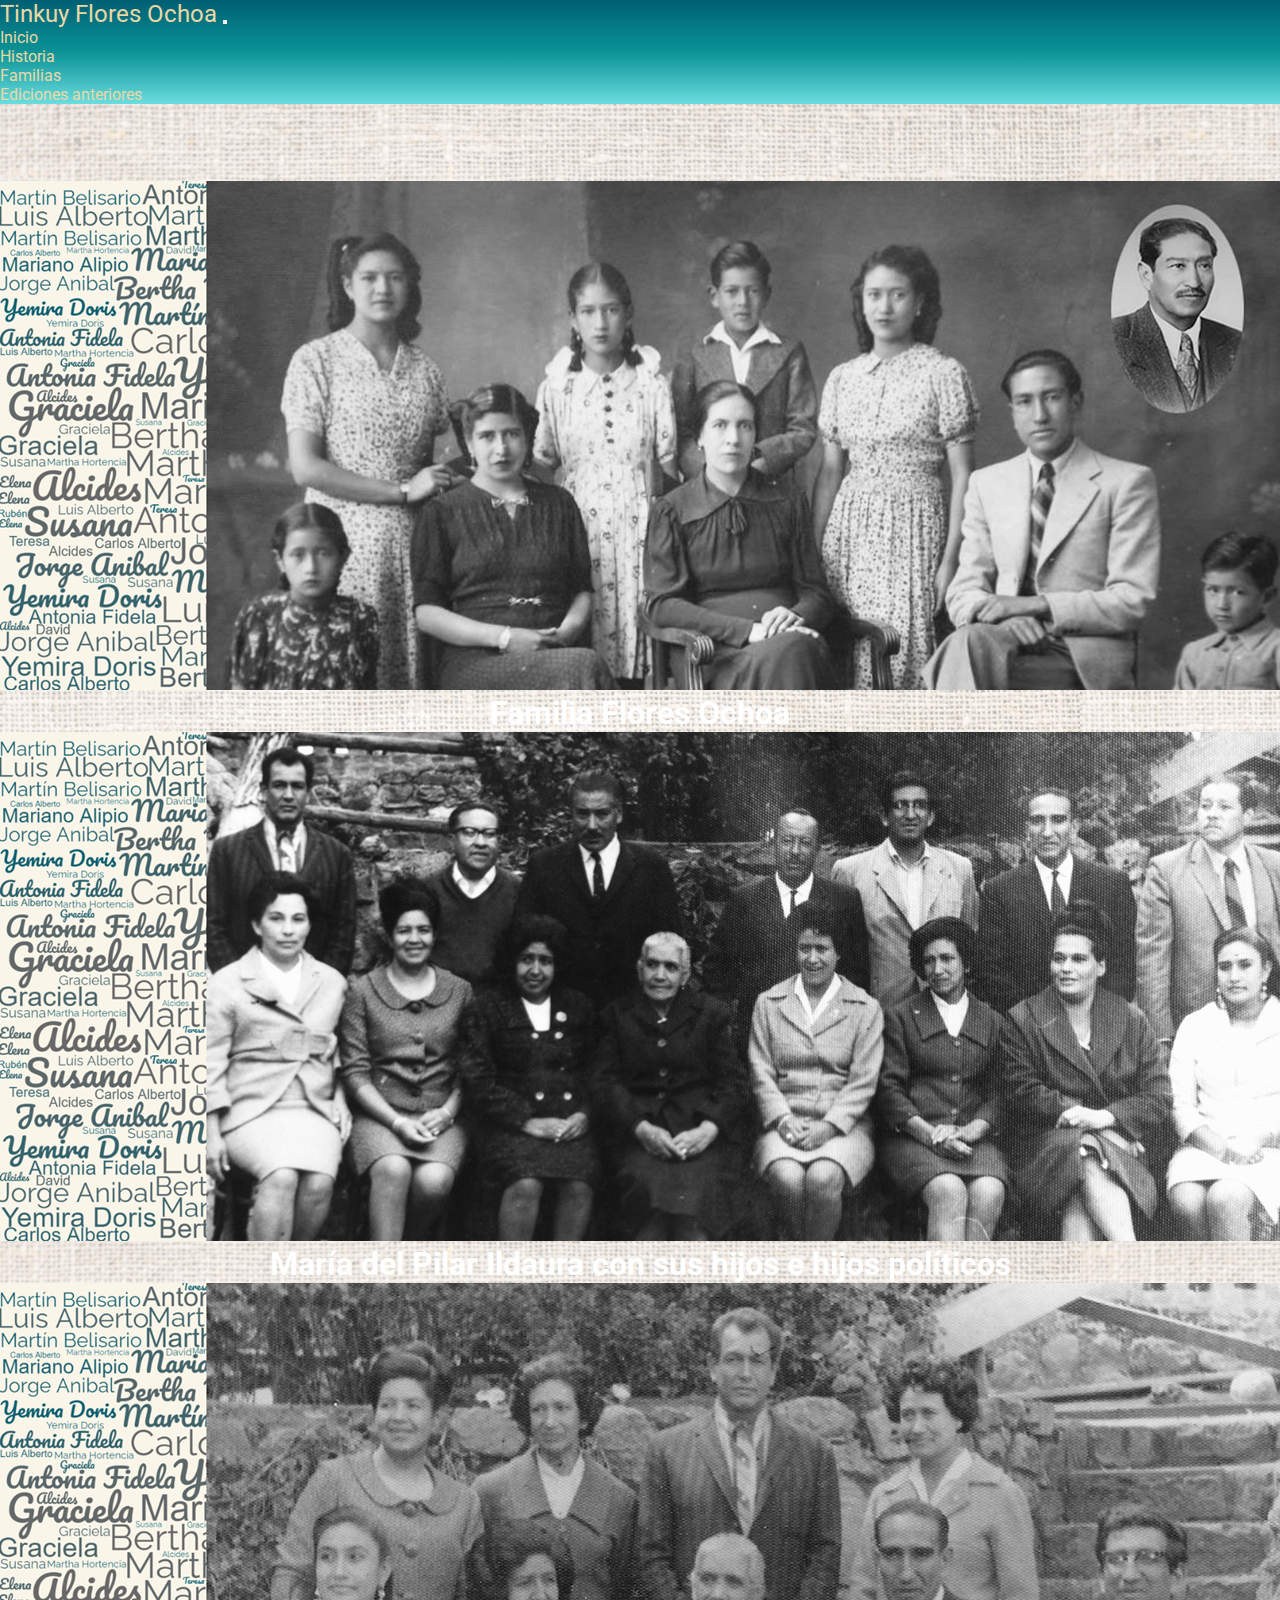
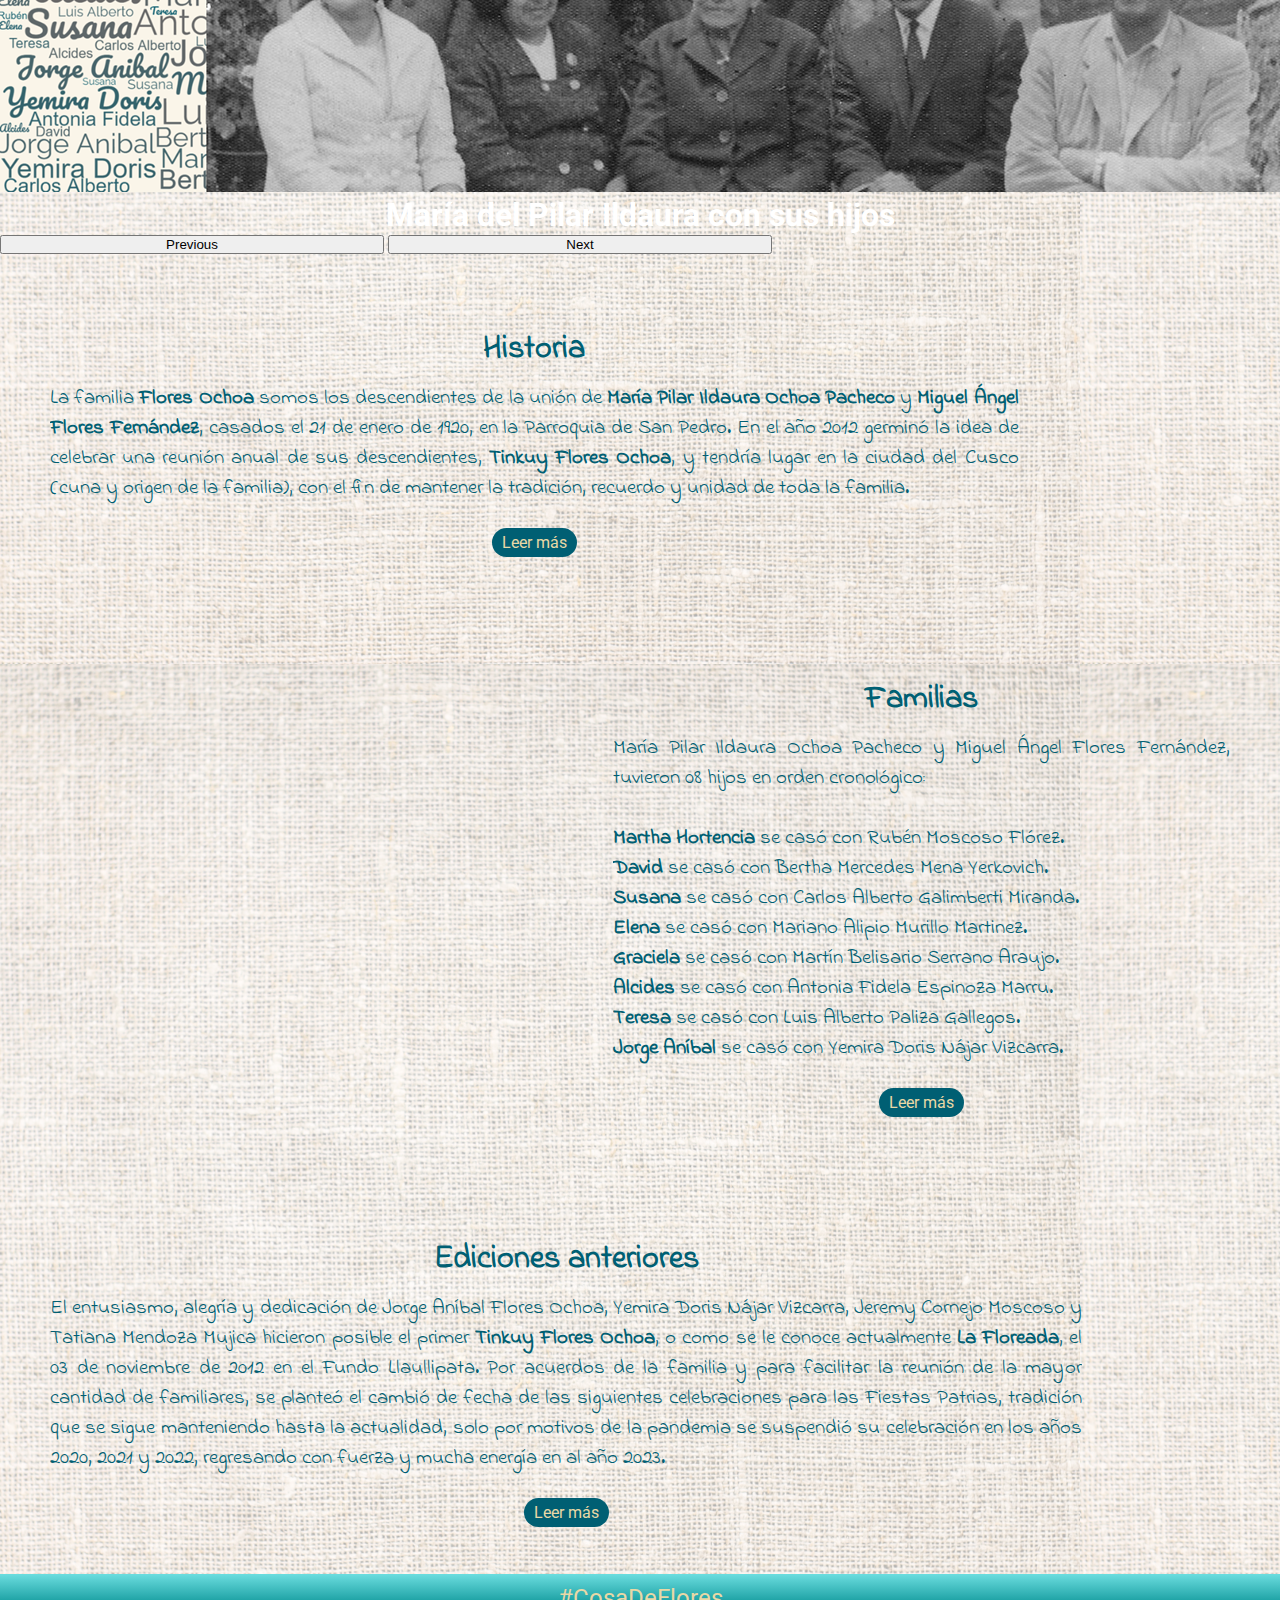
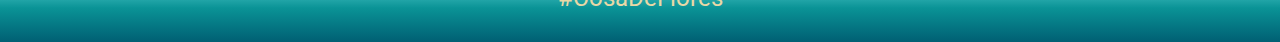
<file: index.html>
<!DOCTYPE html>
<html lang="es">

<head>
    <meta charset="UTF-8">
    <meta name="viewport" content="width=device-width, initial-scale=1.0">

    <!-- Meta description -->
    <meta name="description"
        content="La Floreada (o Tinkuy Flores Ochoa) es una fiesta anual de la familia Flores Ochoa, en esta página podrás conocer la historia de la familia y de cada uno de sus miembros, además de revivir las celebraciones anteriores de la familia.">

    <!-- Meta keywords -->
    <meta name="keywords" content="familia, Flores, Ochoa, tinkuy, historia, celebración, fiesta, cusco">

    <!-- Favicon: ícono de la pestaña del navegador -->
    <link rel="shortcut icon" href="./img/0logoFlores.png" type="image/x-icon">

    <!-- Link CDN Bootstrap-->
    <link href="https://cdn.jsdelivr.net/npm/bootstrap@5.3.2/dist/css/bootstrap.min.css" rel="stylesheet"
        integrity="sha384-T3c6CoIi6uLrA9TneNEoa7RxnatzjcDSCmG1MXxSR1GAsXEV/Dwwykc2MPK8M2HN" crossorigin="anonymous">

    <!-- Link AOS -->
    <link href="https://unpkg.com/aos@2.3.1/dist/aos.css" rel="stylesheet">

    <!-- Link CSS -->
    <link rel="stylesheet" href="./css/style.css">

    <!-- Google fonts -->
    <link rel="preconnect" href="https://fonts.googleapis.com">
    <link rel="preconnect" href="https://fonts.gstatic.com" crossorigin>
    <link
        href="https://fonts.googleapis.com/css2?family=Indie+Flower&family=Roboto:wght@100;300;400;500;700;900&display=swap"
        rel="stylesheet">

    <title>Floreada | Celebración anual de la familia Flores Ochoa que permite mantener la unidad familiar inculcada por
        nuestros antepasados.</title>
</head>

<body>

    <!-- Header: encabezado -->
    <header class="container-fluid">

        <!-- Navbar: bootstrap -->
        <nav class="navbar fixed-top navbar-expand-md bg-body-tertiary">
            <div class="container-fluid">
                <a class="navbar-brand" href="./index.html">
                    Tinkuy Flores Ochoa
                </a>
                <button class="navbar-toggler" type="button" data-bs-toggle="collapse" data-bs-target="#navbarNav"
                    aria-controls="navbarNav" aria-expanded="false" aria-label="Toggle navigation">
                    <span class="navbar-toggler-icon"></span>
                </button>
                <div class="collapse navbar-collapse" id="navbarNav">
                    <ul class="navbar-nav ms-auto">
                        <li class="nav-item">
                            <a class="nav-link" href="./index.html">Inicio</a>
                        </li>
                        <li class="nav-item">
                            <a class="nav-link" href="./pages/historia.html">Historia</a>
                        </li>
                        <li class="nav-item">
                            <a class="nav-link" href="./pages/familias.html">Familias</a>
                        </li>
                        <li class="nav-item">
                            <a class="nav-link" href="./pages/edicionesAnteriores.html">Ediciones anteriores</a>
                        </li>
                    </ul>
                </div>
            </div>
        </nav>

    </header>

    <!-- Main: contenido principal -->
    <main class="index container-fluid">

        <!-- Sección Portada -->
        <div id="carouselExampleCaptions" class="foto-portada carousel slide">
            <div class="carousel-indicators">
                <button type="button" data-bs-target="#carouselExampleCaptions" data-bs-slide-to="0" class="active"
                    aria-current="true" aria-label="Slide 1"></button>
                <button type="button" data-bs-target="#carouselExampleCaptions" data-bs-slide-to="1"
                    aria-label="Slide 2"></button>
                <button type="button" data-bs-target="#carouselExampleCaptions" data-bs-slide-to="2"
                    aria-label="Slide 3"></button>
                <button type="button" data-bs-target="#carouselExampleCaptions" data-bs-slide-to="3"
                    aria-label="Slide 4"></button>
            </div>
            <div class="carousel-inner">
                <div class="carousel-item active">
                    <img src="./img/1portadaHome.png" class="d-block w-100" alt="Familia Flores Ochoa">
                    <div class="carousel-caption d-none d-md-block">
                        <p>Familia Flores Ochoa</p>
                    </div>
                </div>
                <div class="carousel-item">
                    <img src="./img/2portadaHistoria.png" class="d-block w-100"
                        alt="María del Pilar Ildaura con sus hijos e hijos políticos">
                    <div class="carousel-caption d-none d-md-block">
                        <p>María del Pilar Ildaura con sus hijos e hijos políticos</p>
                    </div>
                </div>
                <div class="carousel-item">
                    <img src="./img/3portadaFamilias.png" class="d-block w-100"
                        alt="María del Pilar Ildaura con sus hijos">
                    <div class="carousel-caption d-none d-md-block">
                        <p>María del Pilar Ildaura con sus hijos</p>
                    </div>
                </div>
            </div>
            <button class="carousel-control-prev" type="button" data-bs-target="#carouselExampleCaptions"
                data-bs-slide="prev">
                <span class="carousel-control-prev-icon" aria-hidden="true"></span>
                <span class="visually-hidden">Previous</span>
            </button>
            <button class="carousel-control-next" type="button" data-bs-target="#carouselExampleCaptions"
                data-bs-slide="next">
                <span class="carousel-control-next-icon" aria-hidden="true"></span>
                <span class="visually-hidden">Next</span>
            </button>
        </div>

        <!-- Sección Historia -->
        <section class="index__historia">
            <div class="row">
                <div class="col-lg-5 col-md-11">
                    <img src="./img/1.1historia.png" alt="Foto de la Familia Flores Ochoa" data-aos="fade-left">
                </div>

                <div class="col-lg-5 col-md-11">
                    <h1>Historia</h1>
                    <p>
                        La familia <strong>Flores Ochoa</strong> somos los descendientes de la unión de <strong>María
                        Pilar Ildaura Ochoa Pacheco</strong> y <strong>Miguel Ángel Flores Fernández</strong>,
                        casados el 21 de enero de 1920, en la Parroquia de San Pedro. En el año 2012 germinó la idea de
                        celebrar una reunión anual de sus descendientes, <strong>Tinkuy Flores Ochoa</strong>, y tendría
                        lugar en la ciudad del Cusco (cuna y origen de la familia), con el fin de mantener la tradición,
                        recuerdo y unidad de toda la familia.
                    </p>
                    <a class="boton" href="./pages/historia.html">Leer más</a>
                </div>
            </div>
        </section>

        <!-- Sección Familias -->
        <section class="index__familias">
            <div class="row">
                <div class="col-lg-5 col-md-11">
                    <img src="./img/1.2familias.png" alt="Foto de la Familia Flores Ochoa" data-aos="fade-right">
                </div>

                <div class="col-lg-5 col-md-11">
                    <h1>Familias</h1>
                    <p>María Pilar Ildaura Ochoa Pacheco y Miguel Ángel Flores Fernández, tuvieron 08 hijos en orden
                        cronológico:</p>
                    <p>
                        <strong>Martha Hortencia</strong> se casó con Rubén Moscoso Flórez.<br>
                        <strong>David</strong> se casó con Bertha Mercedes Mena Yerkovich.<br>
                        <strong>Susana</strong> se casó con Carlos Alberto Galimberti Miranda.<br>
                        <strong>Elena</strong> se casó con Mariano Alipio Murillo Martinez.<br>
                        <strong>Graciela</strong> se casó con Martín Belisario Serrano Araujo.<br>
                        <strong>Alcides</strong> se casó con Antonia Fidela Espinoza Marru.<br>
                        <strong>Teresa</strong> se casó con Luis Alberto Paliza Gallegos.<br>
                        <strong>Jorge Aníbal</strong> se casó con Yemira Doris Nájar Vizcarra.
                    </p>
                    <a class="boton" href="./pages/familias.html">Leer más</a>
                </div>
            </div>
        </section>

        <!-- Sección Ediciones anteriores -->
        <section class="index__ediciones-anteriores">
            <div class="row">
                <div class="col-lg-5 col-md-11">
                    <img src="./img/1.3edicionesAnteriores.png" alt="Foto de la Floreada 2023" data-aos="fade-left">
                </div>

                <div class="col-lg-5 col-md-11">
                    <h1>Ediciones anteriores</h1>
                    <p>
                        El entusiasmo, alegría y dedicación de Jorge Aníbal Flores Ochoa, Yemira Doris Nájar
                        Vizcarra, Jeremy Cornejo Moscoso y Tatiana Mendoza Mujica hicieron posible el primer
                        <strong>Tinkuy Flores Ochoa</strong>, o como se le conoce actualmente <strong> La
                            Floreada</strong>,
                        el 03 de noviembre de 2012 en el Fundo Llaullipata. Por
                        acuerdos de la familia y para facilitar la reunión de la mayor cantidad de familiares, se
                        planteó el cambió de fecha de las siguientes celebraciones para las Fiestas Patrias, tradición
                        que se sigue manteniendo hasta la actualidad, solo por motivos de la pandemia se suspendió su
                        celebración en los años 2020, 2021 y 2022, regresando con fuerza y mucha energía en al año 2023.
                    </p>
                    <a class="boton" href="./pages/edicionesAnteriores.html">Leer más</a>
                </div>
            </div>
        </section>

    </main>

    <!-- Footer: pie de página -->
    <footer class="container-fluid">

        <div class="row">

            <div class="col-lg-4 col-md-5">
            </div>

            <div class="col-lg-3 col-md-5">
                <p>#CosaDeFlores</p>
            </div>

            <div class="col-lg-5 col-md-10 newsletter">
            </div>
        </div>
    </footer>

    <!-- Link CDN JS Bootstrap-->
    <script src="https://cdn.jsdelivr.net/npm/bootstrap@5.3.2/dist/js/bootstrap.bundle.min.js"
        integrity="sha384-C6RzsynM9kWDrMNeT87bh95OGNyZPhcTNXj1NW7RuBCsyN/o0jlpcV8Qyq46cDfL"
        crossorigin="anonymous"></script>

    <!-- Link JS AOS-->
    <script src="https://unpkg.com/aos@2.3.1/dist/aos.js"></script>
    <script> AOS.init(); </script>

</body>

</html>
</file>
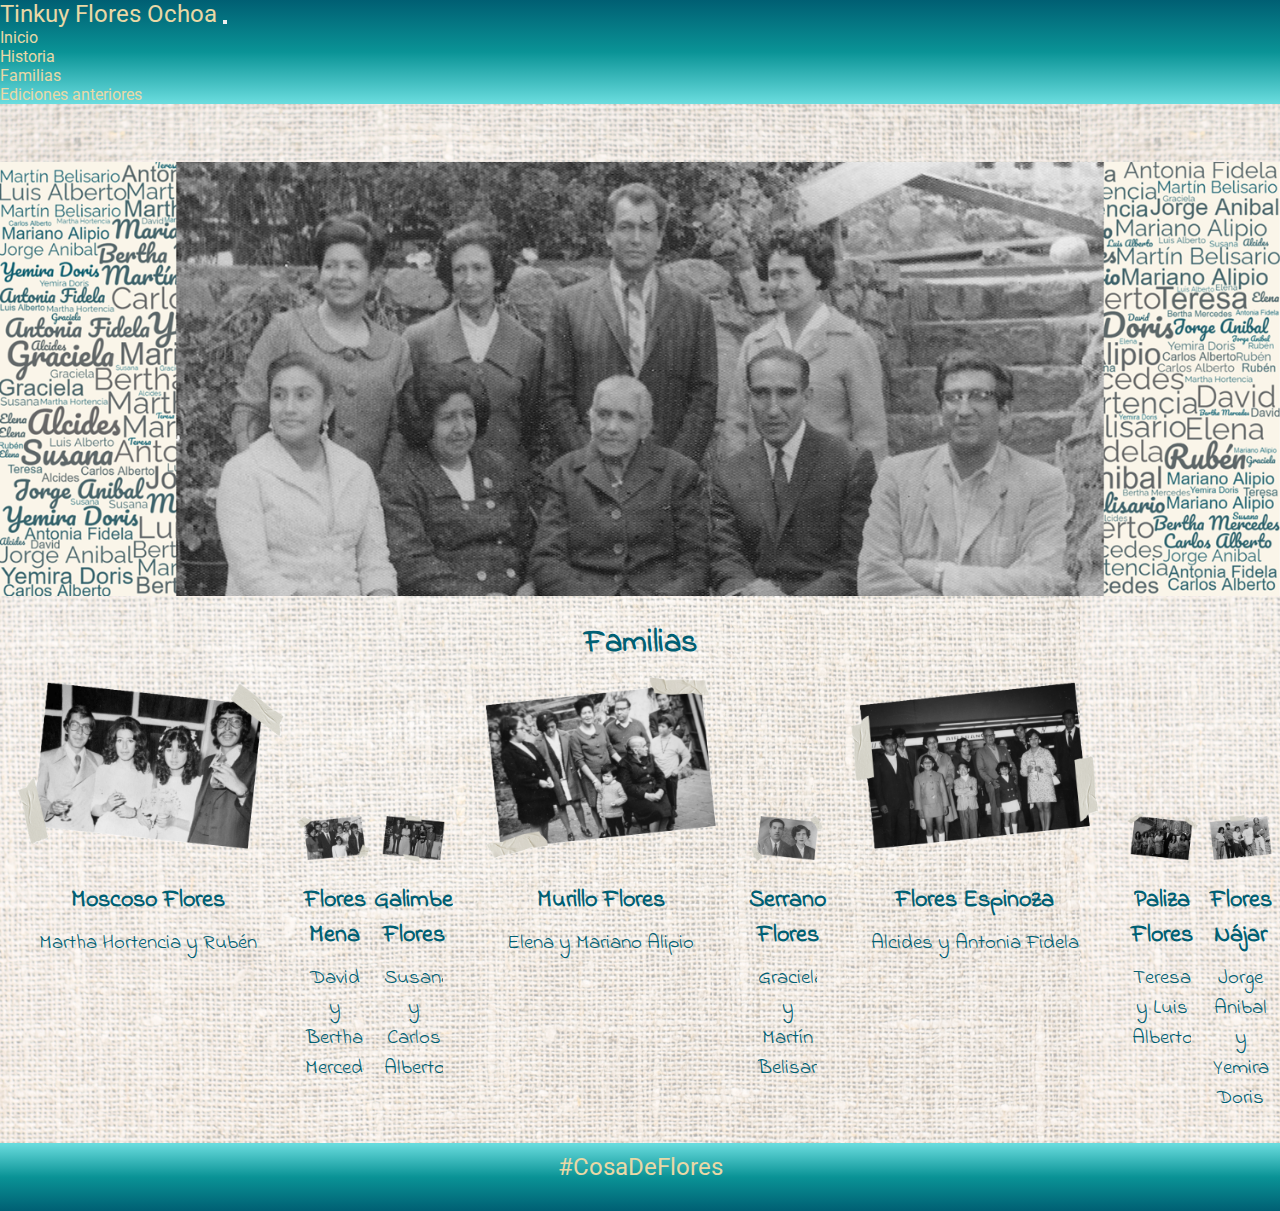
<file: pages/familias.html>
<!DOCTYPE html>
<html lang="en">

<head>
    <meta charset="UTF-8">
    <meta name="viewport" content="width=device-width, initial-scale=1.0">

    <!-- Meta description -->
    <meta name="description"
        content="Las familias que conforman a los asistentes de La Floreada (o Tinkuy Flores Ochoa) son las familias formadas por los 08 hermanos Flores Ochoa: Martha Hortencia, David, Susana, Elena, Graciela, Alcides, Teresa y Jorge Anibal. Sus parejas, hijos, nietos y hasta bisnietos representan este frondoso árbol familiar.">

    <!-- Meta keywords -->
    <meta name="keywords"
        content="familia, Flores, Ochoa, tinkuy, cusco, recuerdo, herencia, Moscoso Flores, Flores Mena, Galimberti Flores, Murillo Flores, Serrano Flores, Flores Espinoza, Paliza Flores, Flores Najar">

    <!-- Favicon: ícono de la pestaña del navegador -->
    <link rel="shortcut icon" href="../img/0logoFlores.png" type="image/x-icon">

    <!-- Link CDN Bootstrap -->
    <link href="https://cdn.jsdelivr.net/npm/bootstrap@5.3.2/dist/css/bootstrap.min.css" rel="stylesheet"
        integrity="sha384-T3c6CoIi6uLrA9TneNEoa7RxnatzjcDSCmG1MXxSR1GAsXEV/Dwwykc2MPK8M2HN" crossorigin="anonymous">

    <!-- Link AOS -->
    <link href="https://unpkg.com/aos@2.3.1/dist/aos.css" rel="stylesheet">

    <!-- Link CSS -->
    <link rel="stylesheet" href="../css/style.css">

    <!-- Google fonts -->
    <link rel="preconnect" href="https://fonts.googleapis.com">
    <link rel="preconnect" href="https://fonts.gstatic.com" crossorigin>
    <link
        href="https://fonts.googleapis.com/css2?family=Indie+Flower&family=Roboto:wght@100;300;400;500;700;900&display=swap"
        rel="stylesheet">

    <title>Familias | Familias formadas a partir de los 08 hijos de la familia Flores Ochoa y sus descendientes |
        Floreada</title>
</head>

<body>

    <!-- Header: encabezado -->
    <header>

        <!-- Navbar: bootstrap -->
        <nav class="navbar fixed-top navbar-expand-md bg-body-tertiary">
            <div class="container-fluid">
                <a class="navbar-brand" href="../index.html">
                    Tinkuy Flores Ochoa
                </a>
                <button class="navbar-toggler" type="button" data-bs-toggle="collapse" data-bs-target="#navbarNav"
                    aria-controls="navbarNav" aria-expanded="false" aria-label="Toggle navigation">
                    <span class="navbar-toggler-icon"></span>
                </button>
                <div class="collapse navbar-collapse" id="navbarNav">
                    <ul class="navbar-nav ms-auto">
                        <li class="nav-item">
                            <a class="nav-link" href="../index.html">Inicio</a>
                        </li>
                        <li class="nav-item">
                            <a class="nav-link" href="./historia.html">Historia</a>
                        </li>
                        <li class="nav-item">
                            <a class="nav-link" href="./familias.html">Familias</a>
                        </li>
                        <li class="nav-item">
                            <a class="nav-link" href="./edicionesAnteriores.html">Ediciones anteriores</a>
                        </li>
                    </ul>
                </div>
            </div>
        </nav>

    </header>

    <!-- Main: contenido principal -->
    <main class="familias container-fluid">

        <!-- Sección Foto de las Familias -->
        <section>
            <div class="row">
                <div class="col">
                    <img class="foto-portada" src="../img/3portadaFamilias.png" alt="Foto de los Flores Ochoa">
                    <h1>Familias</h1>
                </div>
            </div>
        </section>

        <!-- Sección Familias -->
        <div class="row">

            <div class="col-lg-3 col-md-4 col-sm-6 col-12 foto">
                <a href="./porFamilias/1MoscosoFlores.html">
                    <img src="../img/3.1moscosoFlores.png" alt="Familia Moscoso Flores"
                        href="./porFamilias/1MoscosoFlores.html" data-aos="zoom-out">
                    <h2>Moscoso Flores</h2>
                </a>
                <p>Martha Hortencia y Rubén</p>
            </div>

            <div class="col-lg-3 col-md-4 col-sm-6 col-12 foto">
                <a href="./porFamilias/2FloresMena.html">
                    <img src="../img/3.2floresMena.png" alt="Familia Flores Mena" data-aos="zoom-out">
                    <h2>Flores Mena</h2>
                </a>
                <p>David y Bertha Mercedes</p>
            </div>

            <div class="col-lg-3 col-md-4 col-sm-6 col-12 foto">
                <a href="./porFamilias/3GalimbertiFlores.html">
                    <img src="../img/3.3galimbertiFlores.png" alt="Familia Galimberti Flores" data-aos="zoom-out">
                    <h2>Galimberti Flores</h2>
                </a>
                <p>Susana y Carlos Alberto</p>
            </div>

            <div class="col-lg-3 col-md-4 col-sm-6 col-12 foto">
                <a href="./porFamilias/4MurilloFlores.html">
                    <img src="../img/3.4murilloFlores.png" alt="Familia Murillo Flores" data-aos="zoom-out">
                    <h2>Murillo Flores</h2>
                </a>
                <p>Elena y Mariano Alipio</p>
            </div>

            <div class="col-lg-3 col-md-4 col-sm-6 col-12 foto">
                <a href="./porFamilias/5SerranoFlores.html">
                    <img src="../img/3.5serranoFlores.png" alt="Familia Serrano Flores" data-aos="zoom-out">
                    <h2>Serrano Flores</h2>
                </a>
                <p>Graciela y Martín Belisario</p>
            </div>

            <div class="col-lg-3 col-md-4 col-sm-6 col-12 foto">
                <a href="./porFamilias/6FloresEspinoza.html">
                    <img src="../img/3.6floresEspinoza.png" alt="Familia Flores Espinoza" data-aos="zoom-out">
                    <h2>Flores Espinoza</h2>
                </a>
                <p>Alcides y Antonia Fidela</p>
            </div>

            <div class="col-lg-3 col-md-4 col-sm-6 col-12 foto">
                <a href="./porFamilias/7PalizaFlores.html">
                    <img src="../img/3.7palizaFlores.png" alt="Familia Paliza Flores" data-aos="zoom-out">
                    <h2>Paliza Flores</h2>
                </a>
                <p>Teresa y Luis Alberto</p>
            </div>

            <div class="col-lg-3 col-md-4 col-sm-6 col-12 foto">
                <a href="./porFamilias/8FloresNajar.html">
                    <img src="../img/3.8floresNajar.png" alt="Familia Flores Nájar" data-aos="zoom-out">
                    <h2>Flores Nájar</h2>
                </a>
                <p>Jorge Anibal y Yemira Doris</p>
            </div>
        </div>
    </main>

    <!-- Footer: pie de página -->
    <footer class="container-fluid">

        <div class="row">

            <div class="col-lg-4 col-md-5">
            </div>

            <div class="col-lg-3 col-md-5">
                <p>#CosaDeFlores</p>
            </div>

            <div class="col-lg-5 col-md-10 newsletter">
            </div>
        </div>
    </footer>

    <!-- Link CDN JS Bootstrap-->
    <script src="https://cdn.jsdelivr.net/npm/bootstrap@5.3.2/dist/js/bootstrap.bundle.min.js"
        integrity="sha384-C6RzsynM9kWDrMNeT87bh95OGNyZPhcTNXj1NW7RuBCsyN/o0jlpcV8Qyq46cDfL"
        crossorigin="anonymous"></script>

    <!-- Link JS AOS-->
    <script src="https://unpkg.com/aos@2.3.1/dist/aos.js"></script>
    <script> AOS.init(); </script>

</body>

</html>
</file>
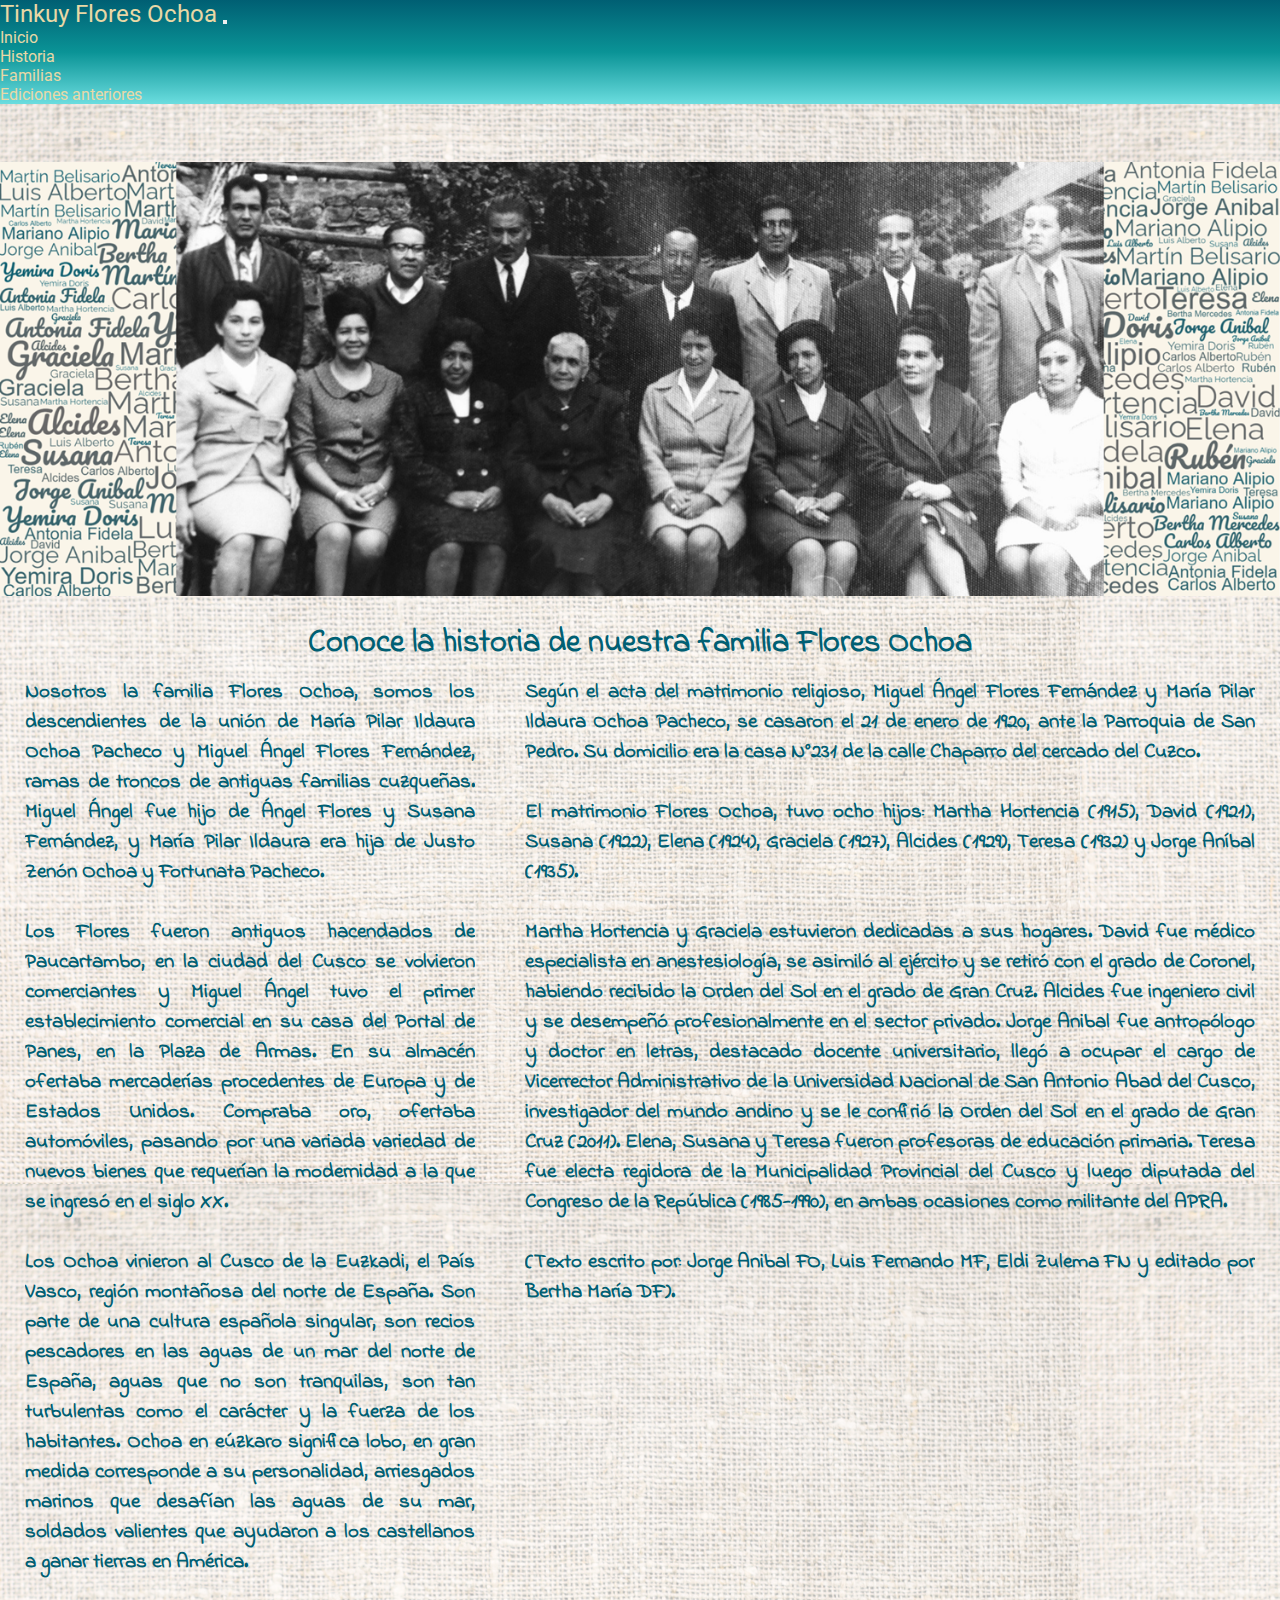
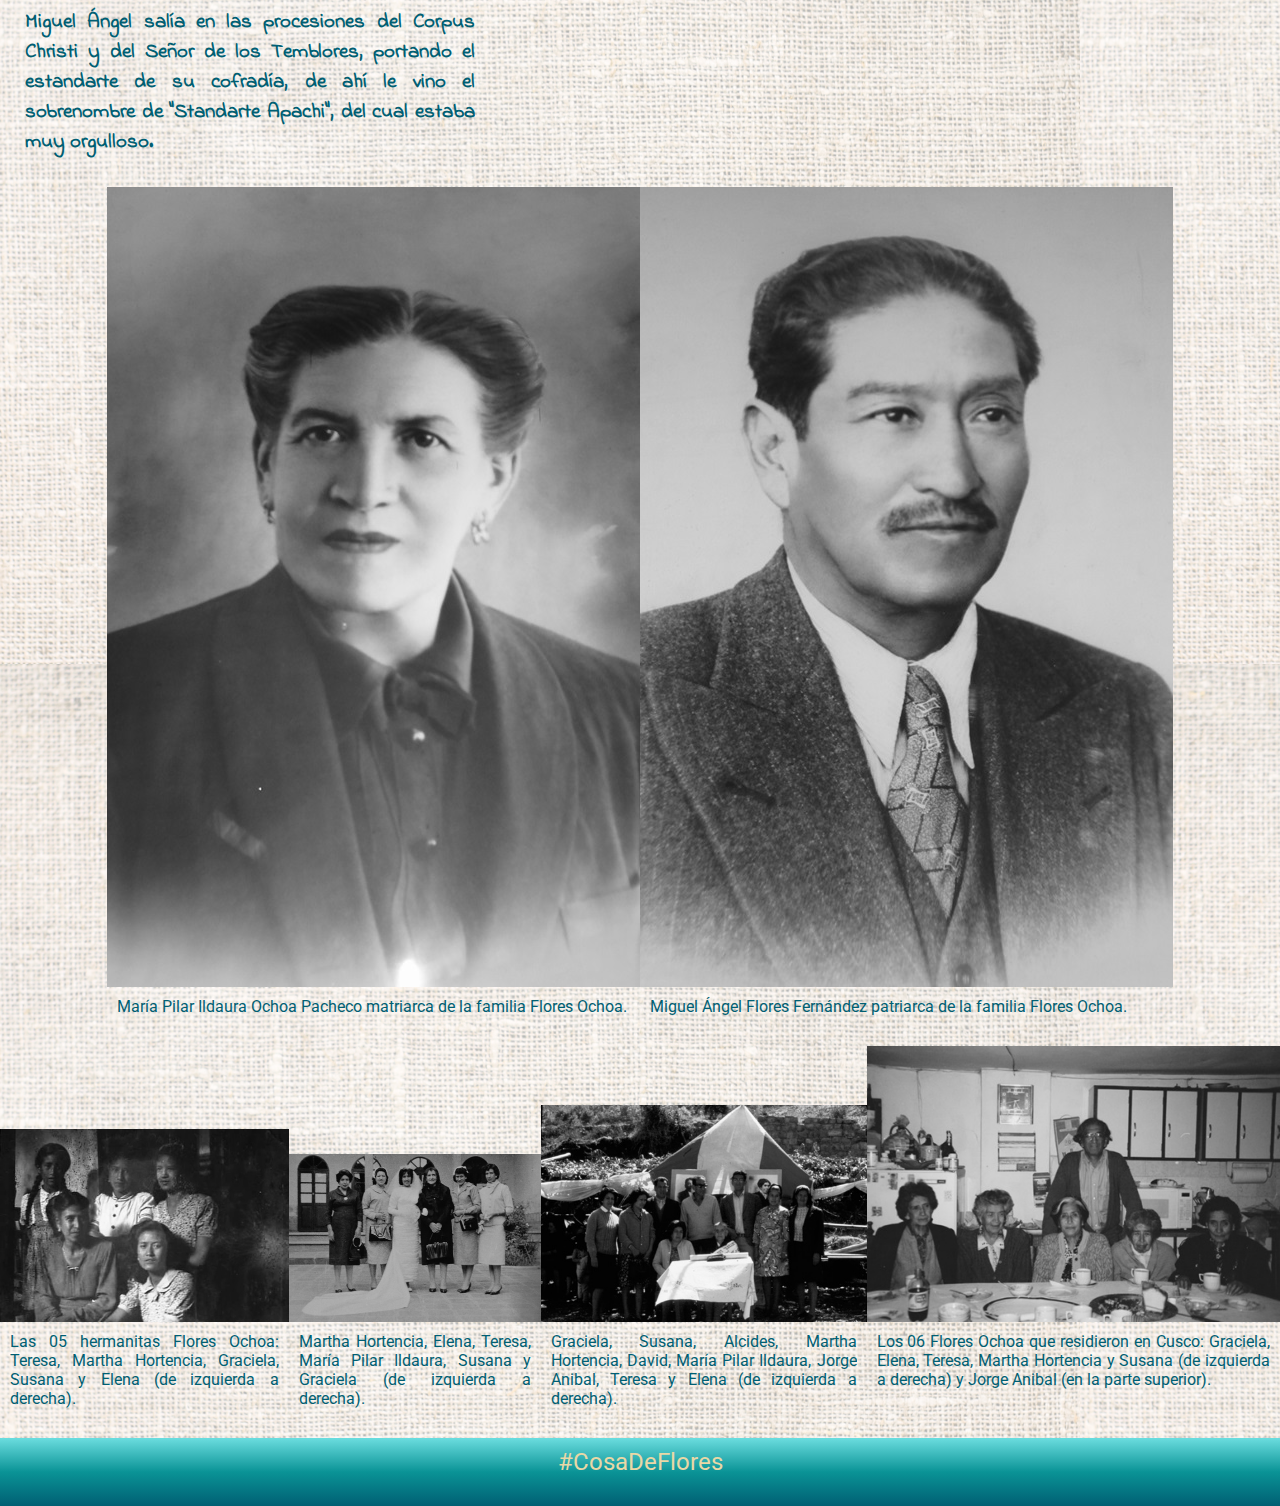
<file: pages/historia.html>
<!DOCTYPE html>
<html lang="en">

<head>
    <meta charset="UTF-8">
    <meta name="viewport" content="width=device-width, initial-scale=1.0">

    <!-- Meta description -->
    <meta name="description"
        content="La historia de la familia Flores Ochoa nos permite conocer nuestro origen, nuestras raíces, nos recuerda anécdotas y nos hace darnos cuenta de que el pasar del tiempo no implica olvido y distancia, si no una familia más grande y unida con quien contar y compartir nuestras vidas.">

    <!-- Meta keywords -->
    <meta name="keywords" content="familia, Flores, Ochoa, tinkuy, cusco, recuerdo, herencia, historia, raices">

    <!-- Favicon: ícono de la pestaña del navegador -->
    <link rel="shortcut icon" href="../img/0logoFlores.png" type="image/x-icon">

    <!-- Link CDN Bootstrap-->
    <link href="https://cdn.jsdelivr.net/npm/bootstrap@5.3.2/dist/css/bootstrap.min.css" rel="stylesheet"
        integrity="sha384-T3c6CoIi6uLrA9TneNEoa7RxnatzjcDSCmG1MXxSR1GAsXEV/Dwwykc2MPK8M2HN" crossorigin="anonymous">

    <!-- Link CSS -->
    <link rel="stylesheet" href="../css/style.css">

    <!-- Google fonts -->
    <link rel="preconnect" href="https://fonts.googleapis.com">
    <link rel="preconnect" href="https://fonts.gstatic.com" crossorigin>
    <link
        href="https://fonts.googleapis.com/css2?family=Indie+Flower&family=Roboto:wght@100;300;400;500;700;900&display=swap"
        rel="stylesheet">

    <title>Historia | La historia de la formación de la familia Flores Ochoa nos permite ver de donde vinimos y
        sentirnos orgullosos de los que nos antecedieron | Floreada</title>
</head>

<body>

    <!-- Header: encabezado -->
    <header>

        <!-- Navbar: bootstrap -->
        <nav class="navbar fixed-top navbar-expand-md bg-body-tertiary">
            <div class="container-fluid">
                <a class="navbar-brand" href="../index.html">
                    Tinkuy Flores Ochoa
                </a>
                <button class="navbar-toggler" type="button" data-bs-toggle="collapse" data-bs-target="#navbarNav"
                    aria-controls="navbarNav" aria-expanded="false" aria-label="Toggle navigation">
                    <span class="navbar-toggler-icon"></span>
                </button>
                <div class="collapse navbar-collapse" id="navbarNav">
                    <ul class="navbar-nav ms-auto">
                        <li class="nav-item">
                            <a class="nav-link" href="../index.html">Inicio</a>
                        </li>
                        <li class="nav-item">
                            <a class="nav-link" href="./historia.html">Historia</a>
                        </li>
                        <li class="nav-item">
                            <a class="nav-link" href="./familias.html">Familias</a>
                        </li>
                        <li class="nav-item">
                            <a class="nav-link" href="./edicionesAnteriores.html">Ediciones anteriores</a>
                        </li>
                    </ul>
                </div>
            </div>
        </nav>

    </header>

    <!-- Main: contenido principal -->
    <main class="historia container-fluid">

        <!-- Sección Foto de la Historia -->
        <section>
            <div class="row">
                <div class="col">
                    <img class="foto-portada" src="../img/2portadaHistoria.png" alt="Foto de los Flores Ochoa">
                    <h1>Conoce la historia de nuestra familia Flores Ochoa</h1>

                </div>
            </div>
        </section>

        <!-- Sección Historia -->
        <div class="row">

            <div class="historia__texto col-md-5">
                <p> Nosotros la familia Flores Ochoa, somos los descendientes de la unión de María Pilar Ildaura
                    Ochoa Pacheco y Miguel Ángel Flores Fernández, ramas de troncos de antiguas familias cuzqueñas.
                    Miguel Ángel fue hijo de Ángel Flores y Susana Fernández, y María Pilar Ildaura era hija de
                    Justo Zenón Ochoa y Fortunata Pacheco.
                </p>
                <p>
                    Los Flores fueron antiguos hacendados de Paucartambo, en la ciudad del Cusco se volvieron
                    comerciantes y Miguel Ángel tuvo el primer establecimiento comercial en su casa del Portal de Panes,
                    en la Plaza de Armas. En su almacén ofertaba mercaderías procedentes de Europa y de Estados Unidos.
                    Compraba oro, ofertaba automóviles, pasando por una variada variedad de nuevos bienes que requerían
                    la modernidad a la que se ingresó en el siglo XX.
                </p>
                <p>
                    Los Ochoa vinieron al Cusco de la Euzkadi, el País Vasco, región montañosa del
                    norte de España. Son parte de una cultura española singular, son recios pescadores en las
                    aguas de un mar del norte de España, aguas que no son tranquilas, son tan turbulentas como el
                    carácter y la fuerza de los habitantes. Ochoa en eúzkaro significa lobo, en gran medida
                    corresponde a su personalidad, arriesgados marinos que desafían las aguas de su mar, soldados
                    valientes que ayudaron a los castellanos a ganar tierras en América.
                </p>
                <p>
                    Miguel Ángel salía en las procesiones del Corpus Christi y del Señor de los Temblores,
                    portando el estandarte de su cofradía, de ahí le vino el sobrenombre de "Standarte Apachi", del
                    cual estaba muy orgulloso.
                </p>
            </div>

            <div class="historia__texto col-md-5">
                <p>
                    Según el acta del matrimonio religioso, Miguel Ángel Flores Fernández y María Pilar
                    Ildaura Ochoa Pacheco, se casaron el 21 de enero de 1920, ante la Parroquia de San Pedro. Su
                    domicilio era la casa N°231 de la calle Chaparro del cercado del Cuzco.
                </p>
                <p>
                    El matrimonio Flores Ochoa, tuvo ocho hijos: Martha Hortencia (1915), David (1921), Susana
                    (1922), Elena (1924), Graciela (1927), Alcides (1929), Teresa (1932) y Jorge Aníbal (1935).
                </p>
                <p>
                    Martha Hortencia y Graciela estuvieron dedicadas a sus hogares. David fue médico
                    especialista en anestesiología, se asimiló al ejército y se retiró con el grado de Coronel,
                    habiendo
                    recibido la Orden del Sol en el grado de Gran Cruz. Alcides fue ingeniero civil y se desempeñó
                    profesionalmente en el sector privado. Jorge Anibal fue antropólogo y doctor en
                    letras, destacado docente universitario, llegó a ocupar el cargo de Vicerrector
                    Administrativo de la Universidad Nacional de San Antonio Abad del Cusco, investigador del mundo
                    andino y se
                    le confirió la Orden del Sol en el grado de Gran Cruz (2011). Elena, Susana y Teresa fueron
                    profesoras de educación primaria. Teresa fue electa regidora de la Municipalidad Provincial
                    del Cusco y luego diputada del Congreso de la República (1985-1990), en ambas ocasiones como
                    militante del APRA.
                </p>
                <p>
                    (Texto escrito por: Jorge Anibal FO, Luis Fernando MF, Eldi Zulema FN y editado por Bertha María DF).
                </p>
            </div>
        </div>

        <!-- Sección Fotos Históricas -->
        <div class="row">

            <div class="col-md-3 col-sm-5 col-8 foto pie-de-foto">
                <img src="../img/2.1mariaDelPilarIldauraOchoaPacheco.jpg" alt="María Pilar Ildaura Ochoa Pacheco">
                <p>María Pilar Ildaura Ochoa Pacheco matriarca de la familia Flores Ochoa.</p>
            </div>

            <div class="col-md-3 col-sm-5 col-8 foto pie-de-foto">
                <img src="../img/2.2miguelAngelFloresFernandez.jpg" alt="Miguel Ángel Flores Fernández">
                <p>Miguel Ángel Flores Fernández patriarca de la familia Flores Ochoa.</p>
            </div>
        </div>

        <div class="row">

            <div class="col-lg-3 col-md-6 col-sm-6 col-10 foto pie-de-foto">
                <img src="../img/2.3hermanitasFloresOchoa.jpg" alt="Hermanitas Flores Ochoa">
                <p>Las 05 hermanitas Flores Ochoa: Teresa, Martha Hortencia, Graciela, Susana y Elena (de
                    izquierda a derecha).</p>
            </div>

            <div class="col-lg-3 col-md-6 col-sm-6 col-10 foto pie-de-foto">
                <img src="../img/2.4lasFloresOchoa.jpg" alt="Las Flores Ochoa">
                <p>Martha Hortencia, Elena, Teresa, María Pilar Ildaura, Susana y Graciela (de izquierda a
                    derecha).</p>
            </div>

            <div class="col-lg-3 col-md-6 col-sm-6 col-10 foto pie-de-foto">
                <img src="../img/2.5floresOchoa.jpg" alt="Flores Ochoa">
                <p>Graciela, Susana, Alcides, Martha Hortencia, David, María Pilar Ildaura, Jorge Anibal,
                    Teresa y Elena (de izquierda a derecha).</p>
            </div>

            <div class="col-lg-3 col-md-6 col-sm-6 col-10 foto pie-de-foto">
                <img src="../img/2.6floresOchoa.jpg" alt="Flores Ochoa">
                <p>Los 06 Flores Ochoa que residieron en Cusco: Graciela, Elena, Teresa, Martha Hortencia y
                    Susana (de izquierda a derecha) y Jorge Anibal (en la parte superior).</p>
            </div>
        </div>
    </main>

    <!-- Footer: pie de página -->
    <footer class="container-fluid">

        <div class="row">

            <div class="col-lg-4 col-md-5">
            </div>

            <div class="col-lg-3 col-md-5">
                <p>#CosaDeFlores</p>
            </div>

            <div class="col-lg-5 col-md-10 newsletter">
            </div>
        </div>
    </footer>

    <!-- Link CDN JS Bootstrap-->
    <script src="https://cdn.jsdelivr.net/npm/bootstrap@5.3.2/dist/js/bootstrap.bundle.min.js"
        integrity="sha384-C6RzsynM9kWDrMNeT87bh95OGNyZPhcTNXj1NW7RuBCsyN/o0jlpcV8Qyq46cDfL"
        crossorigin="anonymous"></script>

</body>

</html>
</file>
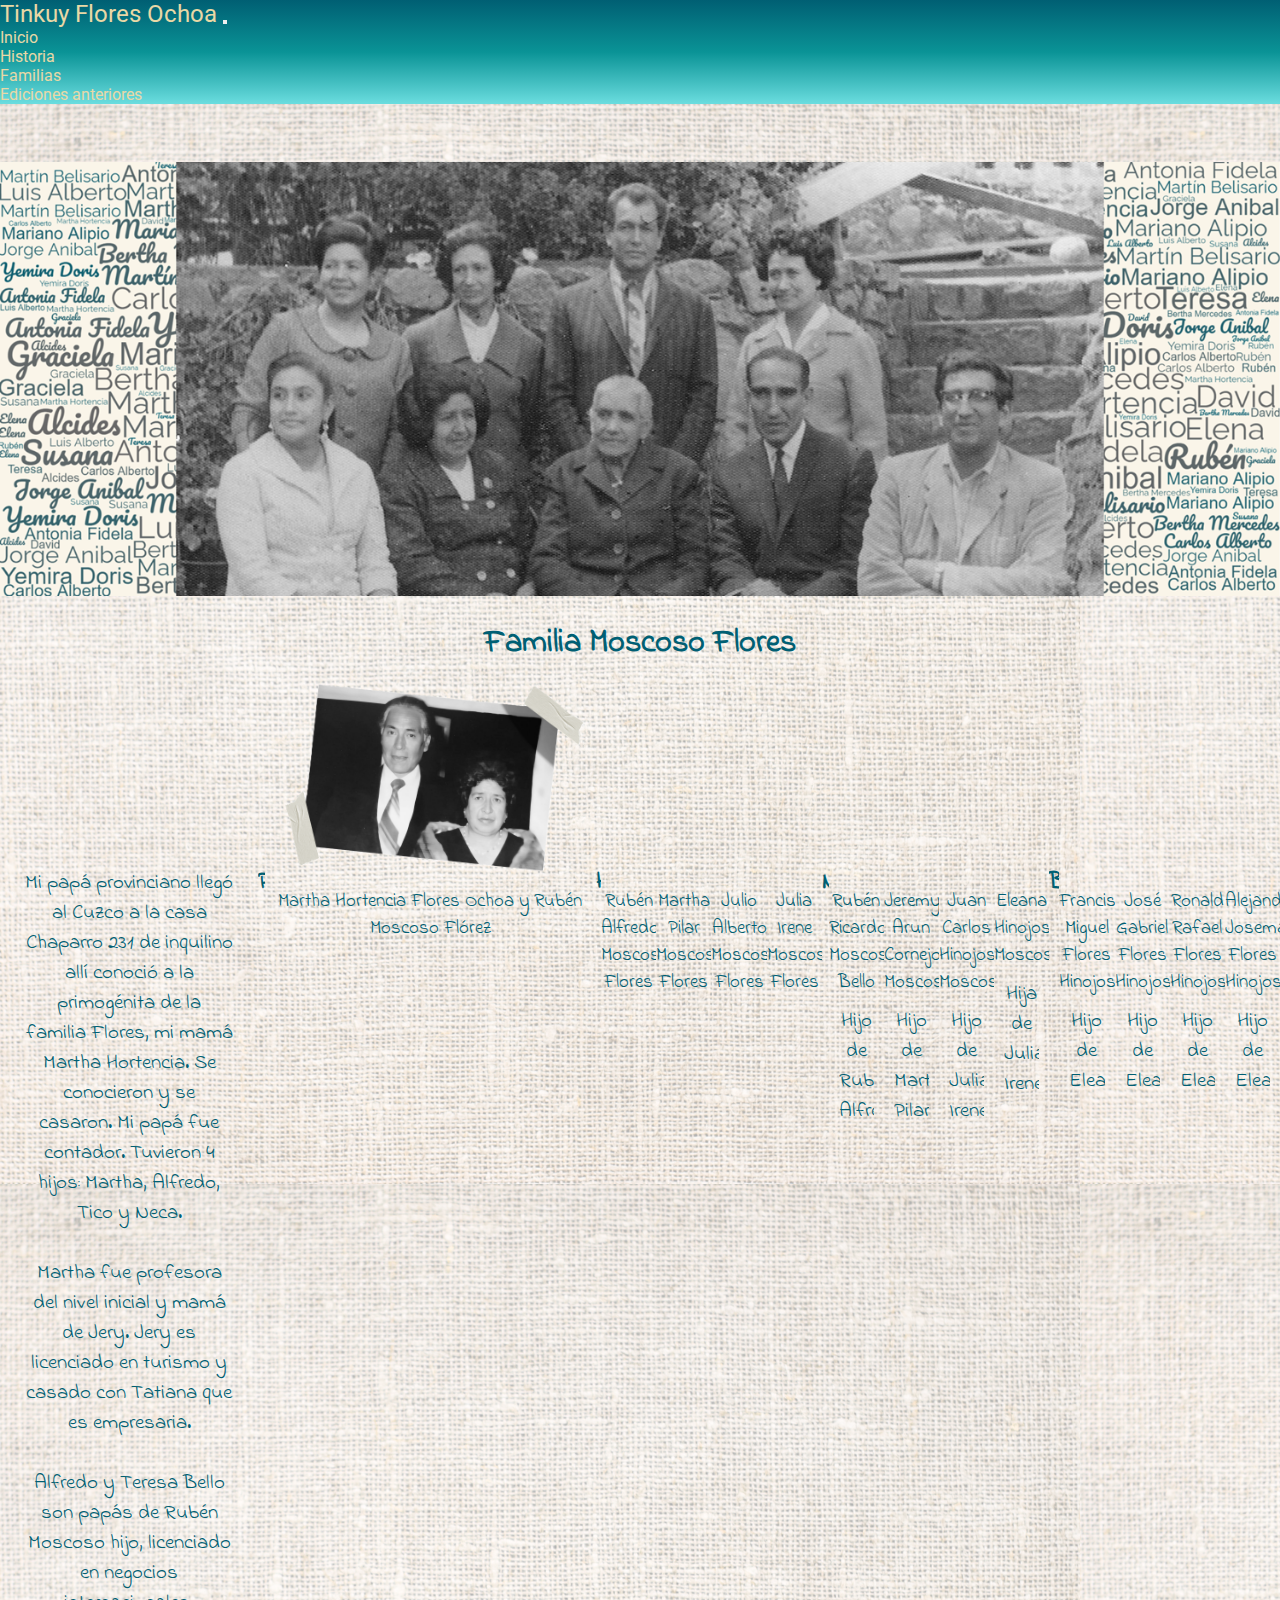
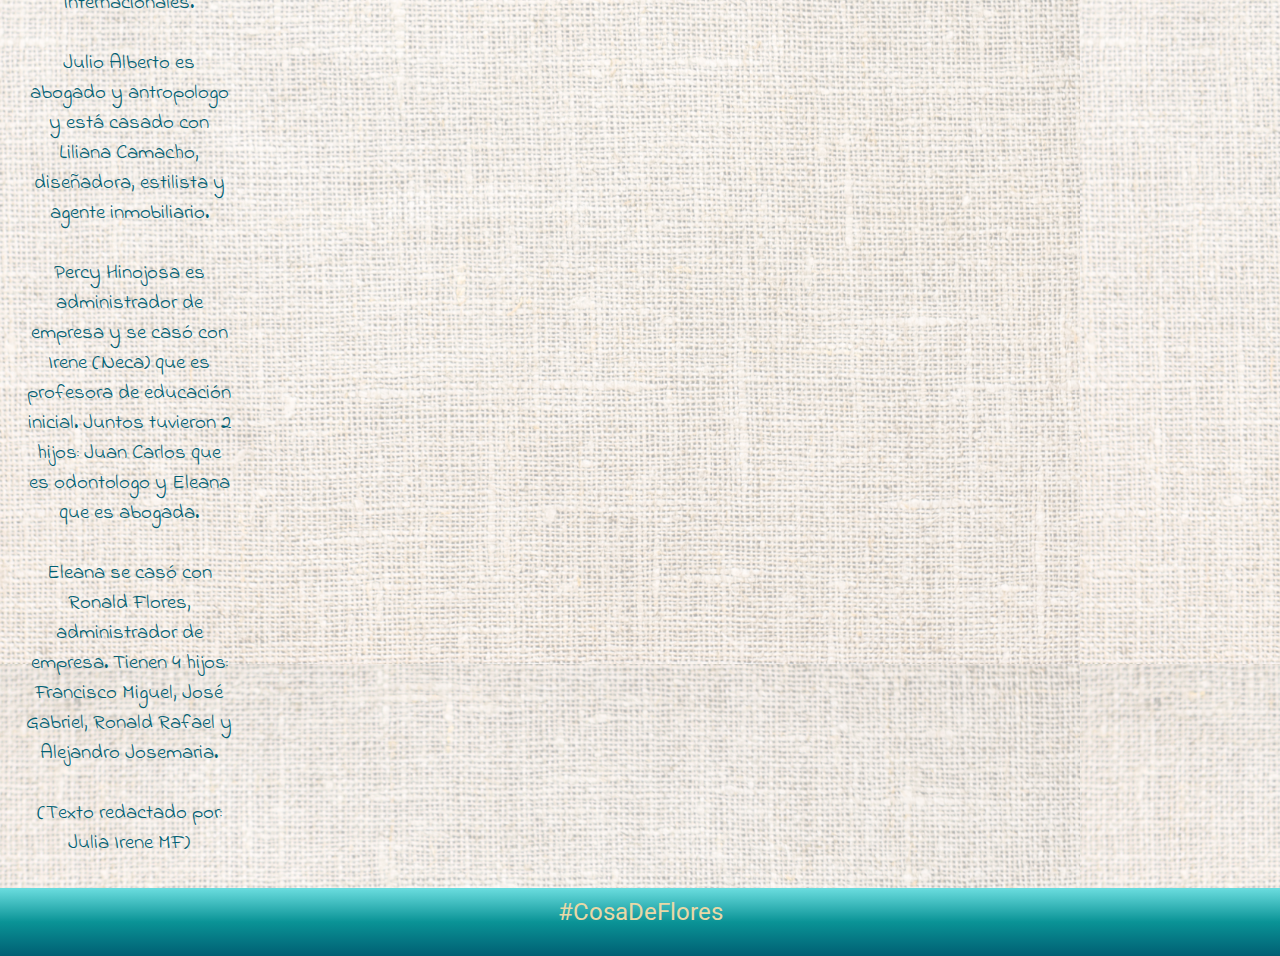
<file: pages/porFamilias/1MoscosoFlores.html>
<!DOCTYPE html>
<html lang="en">

<head>
    <meta charset="UTF-8">
    <meta name="viewport" content="width=device-width, initial-scale=1.0">

    <!-- Meta description -->
    <meta name="description"
        content="Las familias que conforman a los asistentes de La Floreada (o Tinkuy Flores Ochoa) son las familias formadas por los 08 hermanos Flores Ochoa: Martha Hortencia, David, Susana, Elena, Graciela, Alcides, Teresa y Jorge Anibal. Sus parejas, hijos, nietos y hasta bisnietos representan este frondoso árbol familiar.">

    <!-- Meta keywords -->
    <meta name="keywords"
        content="familia, Flores, Ochoa, tinkuy, cusco, recuerdo, herencia, Moscoso Flores, Flores Mena, Galimberti Flores, Murillo Flores, Serrano Flores, Flores Espinoza, Paliza Flores, Flores Najar">

    <!-- Favicon: ícono de la pestaña del navegador -->
    <link rel="shortcut icon" href="../img/0logoFlores.png" type="image/x-icon">

    <!-- Link CDN Bootstrap -->
    <link href="https://cdn.jsdelivr.net/npm/bootstrap@5.3.2/dist/css/bootstrap.min.css" rel="stylesheet"
        integrity="sha384-T3c6CoIi6uLrA9TneNEoa7RxnatzjcDSCmG1MXxSR1GAsXEV/Dwwykc2MPK8M2HN" crossorigin="anonymous">

    <!-- Link AOS -->
    <link href="https://unpkg.com/aos@2.3.1/dist/aos.css" rel="stylesheet">

    <!-- Link CSS -->
    <link rel="stylesheet" href="../../css/style.css">

    <!-- Google fonts -->
    <link rel="preconnect" href="https://fonts.googleapis.com">
    <link rel="preconnect" href="https://fonts.gstatic.com" crossorigin>
    <link
        href="https://fonts.googleapis.com/css2?family=Indie+Flower&family=Roboto:wght@100;300;400;500;700;900&display=swap"
        rel="stylesheet">

    <title>Familias | Familias formadas a partir de los 08 hijos de la familia Flores Ochoa y sus descendientes |
        Floreada</title>
</head>

<body>

    <!-- Header: encabezado -->
    <header>

        <!-- Navbar: bootstrap -->
        <nav class="navbar fixed-top navbar-expand-md bg-body-tertiary">
            <div class="container-fluid">
                <a class="navbar-brand" href="../../index.html">
                    Tinkuy Flores Ochoa
                </a>
                <button class="navbar-toggler" type="button" data-bs-toggle="collapse" data-bs-target="#navbarNav"
                    aria-controls="navbarNav" aria-expanded="false" aria-label="Toggle navigation">
                    <span class="navbar-toggler-icon"></span>
                </button>
                <div class="collapse navbar-collapse" id="navbarNav">
                    <ul class="navbar-nav ms-auto">
                        <li class="nav-item">
                            <a class="nav-link" href="../../index.html">Inicio</a>
                        </li>
                        <li class="nav-item">
                            <a class="nav-link" href="./../historia.html">Historia</a>
                        </li>
                        <li class="nav-item">
                            <a class="nav-link" href="./../familias.html">Familias</a>
                        </li>
                        <li class="nav-item">
                            <a class="nav-link" href="./../edicionesAnteriores.html">Ediciones anteriores</a>
                        </li>
                    </ul>
                </div>
            </div>
        </nav>

    </header>

    <!-- Main: contenido principal -->
    <main class="familias container-fluid">

        <!-- Sección Foto de las Familias -->
        <section>
            <div class="row">
                <div class="col">
                    <img class="foto-portada" src="../../img/3portadaFamilias.png" alt="Foto de los Flores Ochoa">
                    <h1>Familia Moscoso Flores</h1>
                </div>
            </div>
        </section>

        <!-- Sección Familias -->
        <div class="row">

            <div class="familias__texto">
                <p> Mi papá provinciano llegó al Cuzco a la casa Chaparro 231 de inquilino allí conoció a la primogénita
                    de la familia Flores, mi mamá Martha Hortencia. Se conocieron y se casaron. Mi papá fue contador.
                    Tuvieron 4 hijos: Martha, Alfredo, Tico y Neca.</p>
                <p>Martha fue profesora del nivel inicial y mamá de Jery. Jery es licenciado en turismo y casado con
                    Tatiana que es empresaria.</p>
                <p>Alfredo y Teresa Bello son papás de Rubén Moscoso hijo, licenciado en negocios internacionales.</p>
                <p>Julio Alberto es abogado y antropologo y está casado con Liliana Camacho, diseñadora, estilista y
                    agente inmobiliario.</p>
                <p>Percy Hinojosa es administrador de empresa y se casó con Irene (Neca) que es profesora de educación
                    inicial. Juntos tuvieron 2 hijos: Juan Carlos que es odontologo y Eleana que es abogada.</p>
                <p>Eleana se casó con Ronald Flores, administrador de empresa. Tienen 4 hijos: Francisco Miguel, José
                    Gabriel, Ronald Rafael y Alejandro Josemaria.</p>
                <p>(Texto redactado por: Julia Irene MF)</p>
            </div>

            <div class="row">
                <div class="col">
                    <h2>Papás</h2>
                </div>
            </div>

            <div class="col-sm-6 col-12 foto">
                <img src="../../img/3.1a Pareja.png" alt="Martha Hortencia Flores Ochoa y Rubén Moscoso Flórez"
                    data-aos="zoom-out">
                <h3>Martha Hortencia Flores Ochoa y Rubén Moscoso Flórez</h3>
            </div>

            <div class="row">
                <div class="col">
                    <h2>Hijos</h2>
                </div>
            </div>

            <div class="col-lg-3 col-md-4 col-sm-6 col-12 foto">
                <img src="../../img/fotosPersonales/1.1RubenAlfredoMoscosoFlores.png" alt="Rubén Alfredo Moscoso Flores"
                    data-aos="zoom-out">
                <h3>Rubén Alfredo Moscoso Flores</h3>
            </div>

            <div class="col-lg-3 col-md-4 col-sm-6 col-12 foto">
                <img src="../../img/fotosPersonales/1.2MarthaPilarMoscosoFlores.png" alt="Martha Pilar Moscoso Flores"
                    data-aos="zoom-out">
                <h3>Martha Pilar Moscoso Flores</h3>
            </div>

            <div class="col-lg-3 col-md-4 col-sm-6 col-12 foto">
                <img src="../../img/fotosPersonales/1.3JulioAlbertoMoscosoFlores.png" alt="Julio Alberto Moscoso Flores"
                    data-aos="zoom-out">
                <h3>Julio Alberto Moscoso Flores</h3>
            </div>

            <div class="col-lg-3 col-md-4 col-sm-6 col-12 foto">
                <img src="../../img/fotosPersonales/1.4JuliaIreneMoscosoFlores.png" alt="Julia Irene Moscoso Flores"
                    data-aos="zoom-out">
                <h3>Julia Irene Moscoso Flores</h3>
            </div>

            <div class="row">
                <div class="col">
                    <h2>Nietos</h2>
                </div>
            </div>

            <div class="col-lg-3 col-md-4 col-sm-6 col-12 foto">
                <img src="../../img/fotosPersonales/1.1.1RubenRicardoMoscosoBello.png" alt="Rubén Ricardo Moscoso Bello"
                    data-aos="zoom-out">
                <h3>Rubén Ricardo Moscoso Bello</h3>
                <p>Hijo de Rubén Alfredo</p>
            </div>

            <div class="col-lg-3 col-md-4 col-sm-6 col-12 foto">
                <img src="../../img/fotosPersonales/1.2.1JeremyArunCornejoMoscoso.png" alt="Jeremy Arun Cornejo Moscoso"
                    data-aos="zoom-out">
                <h3>Jeremy Arun Cornejo Moscoso</h3>
                <p>Hijo de Martha Pilar</p>
            </div>

            <div class="col-lg-3 col-md-4 col-sm-6 col-12 foto">
                <img src="../../img/fotosPersonales/1.4.1JuanCarlosHinojosaMoscoso.png"
                    alt="Juan Carlos Hinojosa Moscoso" data-aos="zoom-out">
                <h3>Juan Carlos Hinojosa Moscoso</h3>
                <p>Hijo de Julia Irene</p>
            </div>

            <div class="col-lg-3 col-md-4 col-sm-6 col-12 foto">
                <img src="../../img/fotosPersonales/1.4.2EleanaHinojosaMoscoso.png" alt="Eleana Hinojosa Moscoso"
                    data-aos="zoom-out">
                <h3>Eleana Hinojosa Moscoso</h3>
                <p>Hija de Julia Irene</p>
            </div>

            <div class="row">
                <div class="col">
                    <h2>Bisnietos</h2>
                </div>
            </div>

            <div class="col-lg-3 col-md-4 col-sm-6 col-12 foto">
                <img src="../../img/fotosPersonales/1.4.2.1FranciscoMiguelFloresHinojosa.png"
                    alt="Francisco Miguel Flores Hinojosa" data-aos="zoom-out">
                <h3>Francisco Miguel Flores Hinojosa</h3>
                <p>Hijo de Eleana</p>
            </div>

            <div class="col-lg-3 col-md-4 col-sm-6 col-12 foto">
                <img src="../../img/fotosPersonales/1.4.2.2JoseGabrielFloresHinojosa.png"
                    alt="José Gabriel Flores Hinojosa" data-aos="zoom-out">
                <h3>José Gabriel Flores Hinojosa</h3>
                <p>Hijo de Eleana</p>
            </div>

            <div class="col-lg-3 col-md-4 col-sm-6 col-12 foto">
                <img src="../../img/fotosPersonales/1.4.2.3RonaldRafaelFloresHinojosa.png"
                    alt="Ronald Rafael Flores Hinojosa" data-aos="zoom-out">
                <h3>Ronald Rafael Flores Hinojosa</h3>
                <p>Hijo de Eleana</p>
            </div>

            <div class="col-lg-3 col-md-4 col-sm-6 col-12 foto">
                <img src="../../img/fotosPersonales/1.4.2.4AlejandroJosemariaFloresHinojosa.png"
                    alt="Alejandro Josemaria Flores Hinojosa" data-aos="zoom-out">
                <h3>Alejandro Josemaria Flores Hinojosa</h3>
                <p>Hijo de Eleana</p>
            </div>

        </div>
    </main>

    <!-- Footer: pie de página -->
    <footer class="container-fluid">

        <div class="row">

            <div class="col-lg-4 col-md-5">
            </div>

            <div class="col-lg-3 col-md-5">
                <p>#CosaDeFlores</p>
            </div>

            <div class="col-lg-5 col-md-10 newsletter">
            </div>
        </div>
    </footer>

    <!-- Link CDN JS Bootstrap-->
    <script src="https://cdn.jsdelivr.net/npm/bootstrap@5.3.2/dist/js/bootstrap.bundle.min.js"
        integrity="sha384-C6RzsynM9kWDrMNeT87bh95OGNyZPhcTNXj1NW7RuBCsyN/o0jlpcV8Qyq46cDfL"
        crossorigin="anonymous"></script>

    <!-- Link JS AOS-->
    <script src="https://unpkg.com/aos@2.3.1/dist/aos.js"></script>
    <script> AOS.init(); </script>

</body>

</html>
</file>
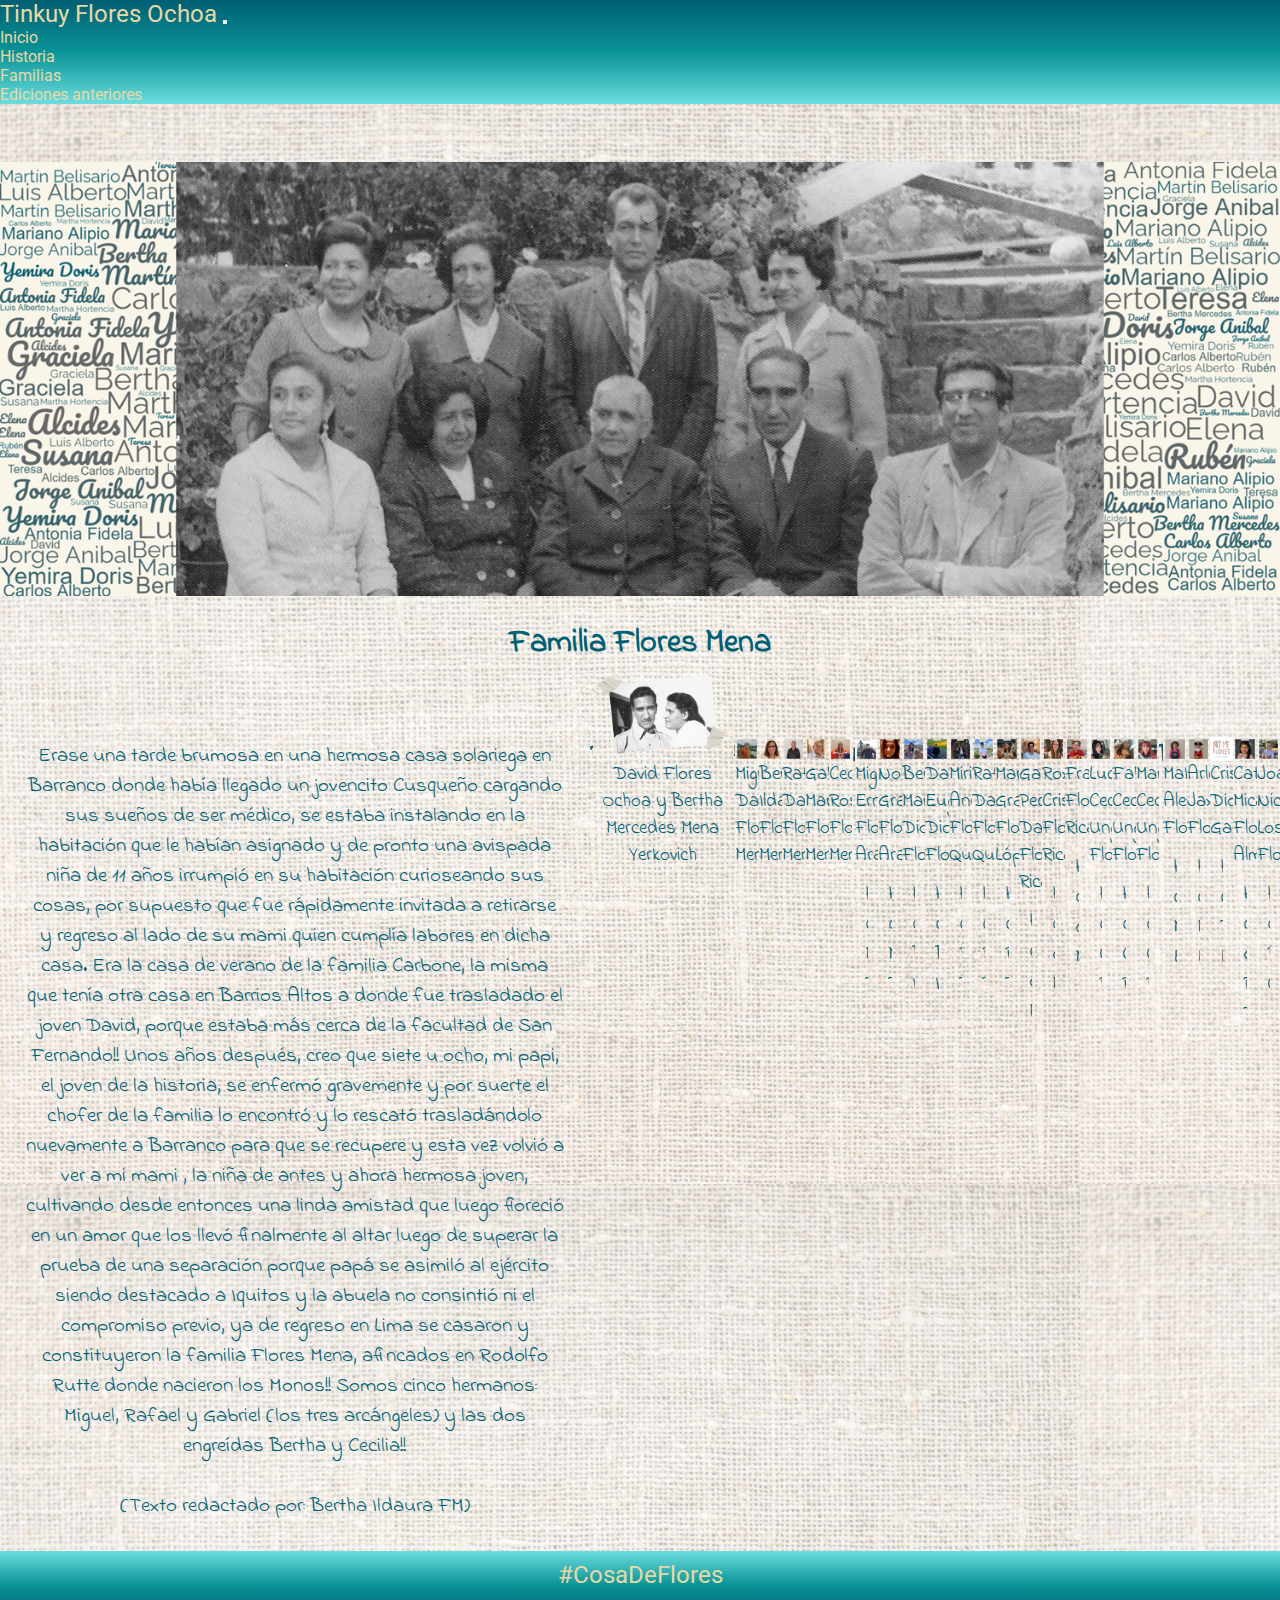
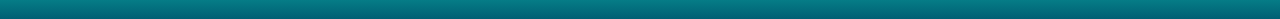
<file: pages/porFamilias/2FloresMena.html>
<!DOCTYPE html>
<html lang="en">

<head>
    <meta charset="UTF-8">
    <meta name="viewport" content="width=device-width, initial-scale=1.0">

    <!-- Meta description -->
    <meta name="description"
        content="Las familias que conforman a los asistentes de La Floreada (o Tinkuy Flores Ochoa) son las familias formadas por los 08 hermanos Flores Ochoa: Martha Hortencia, David, Susana, Elena, Graciela, Alcides, Teresa y Jorge Anibal. Sus parejas, hijos, nietos y hasta bisnietos representan este frondoso árbol familiar.">

    <!-- Meta keywords -->
    <meta name="keywords"
        content="familia, Flores, Ochoa, tinkuy, cusco, recuerdo, herencia, Moscoso Flores, Flores Mena, Galimberti Flores, Murillo Flores, Serrano Flores, Flores Espinoza, Paliza Flores, Flores Najar">

    <!-- Favicon: ícono de la pestaña del navegador -->
    <link rel="shortcut icon" href="../img/0logoFlores.png" type="image/x-icon">

    <!-- Link CDN Bootstrap -->
    <link href="https://cdn.jsdelivr.net/npm/bootstrap@5.3.2/dist/css/bootstrap.min.css" rel="stylesheet"
        integrity="sha384-T3c6CoIi6uLrA9TneNEoa7RxnatzjcDSCmG1MXxSR1GAsXEV/Dwwykc2MPK8M2HN" crossorigin="anonymous">

    <!-- Link AOS -->
    <link href="https://unpkg.com/aos@2.3.1/dist/aos.css" rel="stylesheet">

    <!-- Link CSS -->
    <link rel="stylesheet" href="../../css/style.css">

    <!-- Google fonts -->
    <link rel="preconnect" href="https://fonts.googleapis.com">
    <link rel="preconnect" href="https://fonts.gstatic.com" crossorigin>
    <link
        href="https://fonts.googleapis.com/css2?family=Indie+Flower&family=Roboto:wght@100;300;400;500;700;900&display=swap"
        rel="stylesheet">

    <title>Familias | Familias formadas a partir de los 08 hijos de la familia Flores Ochoa y sus descendientes |
        Floreada</title>
</head>

<body>

    <!-- Header: encabezado -->
    <header>

        <!-- Navbar: bootstrap -->
        <nav class="navbar fixed-top navbar-expand-md bg-body-tertiary">
            <div class="container-fluid">
                <a class="navbar-brand" href="../../index.html">
                    Tinkuy Flores Ochoa
                </a>
                <button class="navbar-toggler" type="button" data-bs-toggle="collapse" data-bs-target="#navbarNav"
                    aria-controls="navbarNav" aria-expanded="false" aria-label="Toggle navigation">
                    <span class="navbar-toggler-icon"></span>
                </button>
                <div class="collapse navbar-collapse" id="navbarNav">
                    <ul class="navbar-nav ms-auto">
                        <li class="nav-item">
                            <a class="nav-link" href="../../index.html">Inicio</a>
                        </li>
                        <li class="nav-item">
                            <a class="nav-link" href="./../historia.html">Historia</a>
                        </li>
                        <li class="nav-item">
                            <a class="nav-link" href="./../familias.html">Familias</a>
                        </li>
                        <li class="nav-item">
                            <a class="nav-link" href="./../edicionesAnteriores.html">Ediciones anteriores</a>
                        </li>
                    </ul>
                </div>
            </div>
        </nav>

    </header>

    <!-- Main: contenido principal -->
    <main class="familias container-fluid">

        <!-- Sección Foto de las Familias -->
        <section>
            <div class="row">
                <div class="col">
                    <img class="foto-portada" src="../../img/3portadaFamilias.png" alt="Foto de los Flores Ochoa">
                    <h1>Familia Flores Mena</h1>
                </div>
            </div>
        </section>

        <!-- Sección Familias -->
        <div class="row">

            <div class="familias__texto">
                <p> Erase una tarde brumosa en una hermosa casa solariega en Barranco donde había llegado un jovencito
                    Cusqueño cargando sus sueños de ser médico, se estaba instalando en la habitación que le habían
                    asignado y de pronto una avispada niña de 11 años irrumpió en su habitación curioseando sus cosas,
                    por supuesto que fue rápidamente invitada a retirarse y regreso al lado de su mami quien cumplía
                    labores en dicha casa. Era la casa de verano de la familia Carbone, la misma que tenía otra casa en
                    Barrios Altos a donde fue trasladado el joven David, porque estaba más cerca de la facultad de San
                    Fernando!! Unos años después, creo que siete u ocho, mi papi, el joven de la historia, se enfermó
                    gravemente y por suerte el chofer de la familia lo encontró y lo rescató trasladándolo nuevamente a
                    Barranco para que se recupere y esta vez volvió a ver a mi mami , la niña de antes y ahora hermosa
                    joven, cultivando desde entonces una linda amistad que luego floreció en un amor que los llevó
                    finalmente al altar luego de superar la prueba de una separación porque papá se asimiló al ejército
                    siendo destacado a Iquitos y la abuela no consintió ni el compromiso previo, ya de regreso en Lima
                    se casaron y constituyeron la familia Flores Mena, afincados en Rodolfo Rutte donde nacieron los
                    Monos!! Somos cinco hermanos: Miguel, Rafael y Gabriel (los tres arcángeles) y las dos engreídas
                    Bertha y Cecilia!!</p>
                <p>(Texto redactado por: Bertha Ildaura FM)</p>
            </div>

            <div class="row">
                <div class="col">
                    <h2>Papás</h2>
                </div>
            </div>

            <div class="col-sm-6 col-12 foto">
                <img src="../../img/3.2a Pareja.png" alt="David Flores Ochoa y Bertha Mercedes Mena Yerkovich" data-aos="zoom-out">
                <h3>David Flores Ochoa y Bertha Mercedes Mena Yerkovich</h3>
            </div>

            <div class="row">
                <div class="col">
                    <h2>Hijos</h2>
                </div>
            </div>

            <div class="col-lg-3 col-md-4 col-sm-6 col-12 foto">
                <img src="../../img/fotosPersonales/2.1MiguelDavidFloresMena.png" alt="Miguel David Flores Mena" data-aos="zoom-out">
                <h3>Miguel David Flores Mena</h3>
            </div>

            <div class="col-lg-3 col-md-4 col-sm-6 col-12 foto">
                <img src="../../img/fotosPersonales/2.2BerthaIldauraFloresMena.png" alt="Bertha Ildaura Flores Mena" data-aos="zoom-out">
                <h3>Bertha Ildaura Flores Mena</h3>
            </div>

            <div class="col-lg-3 col-md-4 col-sm-6 col-12 foto">
                <img src="../../img/fotosPersonales/2.3RafaelDavidFloresMena.png" alt="Rafael David Flores Mena" data-aos="zoom-out">
                <h3>Rafael David Flores Mena</h3>
            </div>

            <div class="col-lg-3 col-md-4 col-sm-6 col-12 foto">
                <img src="../../img/fotosPersonales/2.4GabrielMartinFloresMena.png" alt="Gabriel Martín Flores Mena" data-aos="zoom-out">
                <h3>Gabriel Martín Flores Mena</h3>
            </div>

            <div class="col-lg-3 col-md-4 col-sm-6 col-12 foto">
                <img src="../../img/fotosPersonales/2.5CeciliaRosaFloresMena.png" alt="Cecilia Rosa Flores Mena" data-aos="zoom-out">
                <h3>Cecilia Rosa Flores Mena</h3>
            </div>

            <div class="row">
                <div class="col">
                    <h2>Nietos</h2>
                </div>
            </div>

            <div class="col-lg-3 col-md-4 col-sm-6 col-12 foto">
                <img src="../../img/fotosPersonales/2.1.1MiguelErnestoFloresAragon.png" alt="Miguel Ernesto Flores Aragón" data-aos="zoom-out">
                <h3>Miguel Ernesto Flores Aragón</h3>
                <p>Hijo de Miguel David</p>
            </div>

            <div class="col-lg-3 col-md-4 col-sm-6 col-12 foto">
                <img src="../../img/fotosPersonales/2.1.2NoraGracielaFloresAragon.png" alt="Nora Graciela Flores Aragón" data-aos="zoom-out">
                <h3>Nora Graciela Flores Aragón</h3>
                <p>Hija de Miguel David</p>
            </div>

            <div class="col-lg-3 col-md-4 col-sm-6 col-12 foto">
                <img src="../../img/fotosPersonales/2.2.1BerthaMariaDiosesFlores.png" alt="Bertha María Dioses Flores" data-aos="zoom-out">
                <h3>Bertha María Dioses Flores</h3>
                <p>Hija de Bertha Ildaura</p>
            </div>

            <div class="col-lg-3 col-md-4 col-sm-6 col-12 foto">
                <img src="../../img/fotosPersonales/2.2.2DavidEugenioDiosesFlores.png" alt="David Eugenio Dioses Flores" data-aos="zoom-out">
                <h3>David Eugenio Dioses Flores</h3>
                <p>Hijo de Bertha Ildaura</p>
            </div>

            <div class="col-lg-3 col-md-4 col-sm-6 col-12 foto">
                <img src="../../img/fotosPersonales/2.3.1MiriamAndreaFloresQuezada.png" alt="Miriam Andrea Flores Quezada" data-aos="zoom-out">
                <h3>Miriam Andrea Flores Quezada</h3>
                <p>Hija de Rafael David</p>
            </div>

            <div class="col-lg-3 col-md-4 col-sm-6 col-12 foto">
                <img src="../../img/fotosPersonales/2.3.2RafaelDavidFloresQuezada.png" alt="Rafael David Flores Quezada" data-aos="zoom-out">
                <h3>Rafael David Flores Quezada</h3>
                <p>Hijo de Rafael David</p>
            </div>

            <div class="col-lg-3 col-md-4 col-sm-6 col-12 foto">
                <img src="../../img/fotosPersonales/2.3.3MariaGraciaFloresLopez.png" alt="Maria Gracia Flores López" data-aos="zoom-out">
                <h3>Maria Gracia Flores López</h3>
                <p>Hija de Rafael David</p>
            </div>

            <div class="col-lg-3 col-md-4 col-sm-6 col-12 foto">
                <img src="../../img/fotosPersonales/2.4.1GabrielPedroDavidFloresRicardi.png" alt="Gabriel Pedro David Flores Ricardi" data-aos="zoom-out">
                <h3>Gabriel Pedro David Flores Ricardi</h3>
                <p>Hijo de Gabriel Martín</p>
            </div>

            <div class="col-lg-3 col-md-4 col-sm-6 col-12 foto">
                <img src="../../img/fotosPersonales/2.4.2RoxanaCristinaFloresRicardi.png" alt="Roxana Cristina Flores Ricardi" data-aos="zoom-out">
                <h3>Roxana Cristina Flores Ricardi</h3>
                <p>Hija de Gabriel Martín</p>
            </div>

            <div class="col-lg-3 col-md-4 col-sm-6 col-12 foto">
                <img src="../../img/fotosPersonales/2.4.3FrancoFloresRicardi.png" alt="Franco Flores Ricardi" data-aos="zoom-out">
                <h3>Franco Flores Ricardi</h3>
                <p>Hijo de Gabriel Martín</p>
            </div>

            <div class="col-lg-3 col-md-4 col-sm-6 col-12 foto">
                <img src="../../img/fotosPersonales/2.5.1LucianaCeciliaUngaroFlores.png" alt="Luciana Cecilia Ungaro Flores" data-aos="zoom-out">
                <h3>Luciana Cecilia Ungaro Flores</h3>
                <p>Hija de Cecilia Rosa</p>
            </div>

            <div class="col-lg-3 col-md-4 col-sm-6 col-12 foto">
                <img src="../../img/fotosPersonales/2.5.2FabianaCeciliaUngaroFlores.png" alt="Fabiana Cecilia Ungaro Flores" data-aos="zoom-out">
                <h3>Fabiana Cecilia Ungaro Flores</h3>
                <p>Hija de Cecilia Rosa</p>
            </div>

            <div class="col-lg-3 col-md-4 col-sm-6 col-12 foto">
                <img src="../../img/fotosPersonales/2.5.3MarianaCeciliaUngaroFlores.png" alt="Mariana Cecilia Ungaro Flores" data-aos="zoom-out">
                <h3>Mariana Cecilia Ungaro Flores</h3>
                <p>Hija de Cecilia Rosa</p>
            </div>

            <div class="row">
                <div class="col">
                    <h2>Bisnietos</h2>
                </div>
            </div>

            <div class="col-lg-3 col-md-4 col-sm-6 col-12 foto">
                <img src="../../img/fotosPersonales/2.1.1.1MakaylaAlexandraFlores.png" alt="Makayla Alexandra Flores" data-aos="zoom-out">
                <h3>Makayla Alexandra Flores</h3>
                <p>Hija de Miguel Ernesto</p>
            </div>

            <div class="col-lg-3 col-md-4 col-sm-6 col-12 foto">
                <img src="../../img/fotosPersonales/2.1.1.2ArloJaxonFlores.png" alt="Arlo Jaxon Flores" data-aos="zoom-out">
                <h3>Arlo Jaxon Flores</h3>
                <p>Hijo de Miguel Ernesto</p>
            </div>

            <div class="col-lg-3 col-md-4 col-sm-6 col-12 foto">
                <img src="../../img/fotosPersonales/NoMeFlorees.png" alt="Cristóbal Dioses Gamarra" data-aos="zoom-out">
                <h3>Cristóbal Dioses Gamarra</h3>
                <p>Hijo de David Eugenio</p>
            </div>

            <div class="col-lg-3 col-md-4 col-sm-6 col-12 foto">
                <img src="../../img/fotosPersonales/2.4.1.1CatalinaMicaelaFloresAlmeida.png" alt="Catalina Micaela Flores Almeida" data-aos="zoom-out">
                <h3>Catalina Micaela Flores Almeida</h3>
                <p>Hija de Gabriel Pedro David</p>
            </div>

            <div class="col-lg-3 col-md-4 col-sm-6 col-12 foto">
                <img src="../../img/fotosPersonales/2.4.2.1JoaquinNicolasLostaunauFlores.png" alt="Joaquin Nicolas Lostaunau Flores" data-aos="zoom-out">
                <h3>Joaquin Nicolas Lostaunau Flores</h3>
                <p>Hijo de Roxana Cristina</p>
            </div>

        </div>
    </main>

    <!-- Footer: pie de página -->
    <footer class="container-fluid">

        <div class="row">

            <div class="col-lg-4 col-md-5">
            </div>

            <div class="col-lg-3 col-md-5">
                <p>#CosaDeFlores</p>
            </div>

            <div class="col-lg-5 col-md-10 newsletter">
            </div>
        </div>
    </footer>

    <!-- Link CDN JS Bootstrap-->
    <script src="https://cdn.jsdelivr.net/npm/bootstrap@5.3.2/dist/js/bootstrap.bundle.min.js"
        integrity="sha384-C6RzsynM9kWDrMNeT87bh95OGNyZPhcTNXj1NW7RuBCsyN/o0jlpcV8Qyq46cDfL"
        crossorigin="anonymous"></script>

    <!-- Link JS AOS-->
    <script src="https://unpkg.com/aos@2.3.1/dist/aos.js"></script>
    <script> AOS.init(); </script>

</body>

</html>
</file>
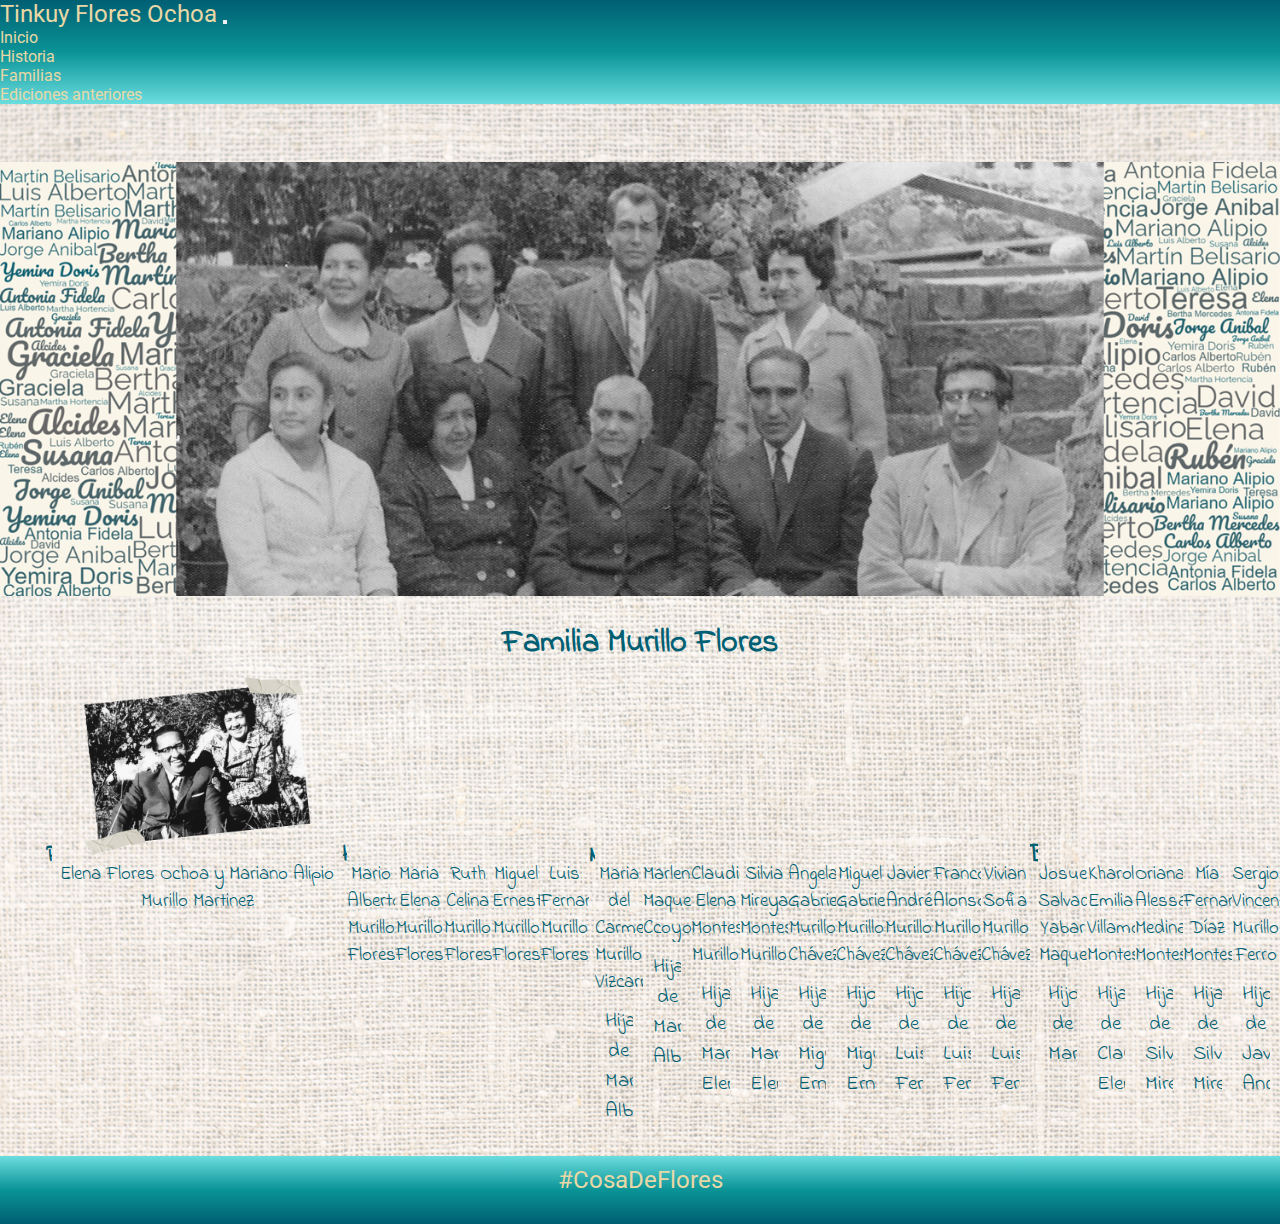
<file: pages/porFamilias/4MurilloFlores.html>
<!DOCTYPE html>
<html lang="en">

<head>
    <meta charset="UTF-8">
    <meta name="viewport" content="width=device-width, initial-scale=1.0">

    <!-- Meta description -->
    <meta name="description"
        content="Las familias que conforman a los asistentes de La Floreada (o Tinkuy Flores Ochoa) son las familias formadas por los 08 hermanos Flores Ochoa: Martha Hortencia, David, Susana, Elena, Graciela, Alcides, Teresa y Jorge Anibal. Sus parejas, hijos, nietos y hasta bisnietos representan este frondoso árbol familiar.">

    <!-- Meta keywords -->
    <meta name="keywords"
        content="familia, Flores, Ochoa, tinkuy, cusco, recuerdo, herencia, Moscoso Flores, Flores Mena, Galimberti Flores, Murillo Flores, Serrano Flores, Flores Espinoza, Paliza Flores, Flores Najar">

    <!-- Favicon: ícono de la pestaña del navegador -->
    <link rel="shortcut icon" href="../img/0logoFlores.png" type="image/x-icon">

    <!-- Link CDN Bootstrap -->
    <link href="https://cdn.jsdelivr.net/npm/bootstrap@5.3.2/dist/css/bootstrap.min.css" rel="stylesheet"
        integrity="sha384-T3c6CoIi6uLrA9TneNEoa7RxnatzjcDSCmG1MXxSR1GAsXEV/Dwwykc2MPK8M2HN" crossorigin="anonymous">

    <!-- Link AOS -->
    <link href="https://unpkg.com/aos@2.3.1/dist/aos.css" rel="stylesheet">

    <!-- Link CSS -->
    <link rel="stylesheet" href="../../css/style.css">

    <!-- Google fonts -->
    <link rel="preconnect" href="https://fonts.googleapis.com">
    <link rel="preconnect" href="https://fonts.gstatic.com" crossorigin>
    <link
        href="https://fonts.googleapis.com/css2?family=Indie+Flower&family=Roboto:wght@100;300;400;500;700;900&display=swap"
        rel="stylesheet">

    <title>Familias | Familias formadas a partir de los 08 hijos de la familia Flores Ochoa y sus descendientes |
        Floreada</title>
</head>

<body>

    <!-- Header: encabezado -->
    <header>

        <!-- Navbar: bootstrap -->
        <nav class="navbar fixed-top navbar-expand-md bg-body-tertiary">
            <div class="container-fluid">
                <a class="navbar-brand" href="../../index.html">
                    Tinkuy Flores Ochoa
                </a>
                <button class="navbar-toggler" type="button" data-bs-toggle="collapse" data-bs-target="#navbarNav"
                    aria-controls="navbarNav" aria-expanded="false" aria-label="Toggle navigation">
                    <span class="navbar-toggler-icon"></span>
                </button>
                <div class="collapse navbar-collapse" id="navbarNav">
                    <ul class="navbar-nav ms-auto">
                        <li class="nav-item">
                            <a class="nav-link" href="../../index.html">Inicio</a>
                        </li>
                        <li class="nav-item">
                            <a class="nav-link" href="./../historia.html">Historia</a>
                        </li>
                        <li class="nav-item">
                            <a class="nav-link" href="./../familias.html">Familias</a>
                        </li>
                        <li class="nav-item">
                            <a class="nav-link" href="./../edicionesAnteriores.html">Ediciones anteriores</a>
                        </li>
                    </ul>
                </div>
            </div>
        </nav>

    </header>

    <!-- Main: contenido principal -->
    <main class="familias container-fluid">

        <!-- Sección Foto de las Familias -->
        <section>
            <div class="row">
                <div class="col">
                    <img class="foto-portada" src="../../img/3portadaFamilias.png" alt="Foto de los Flores Ochoa">
                    <h1>Familia Murillo Flores</h1>
                </div>
            </div>
        </section>

        <!-- Sección Familias -->
        <div class="row">

            <div class="familias__texto">
                <p>(Texto pendiente)</p>
            </div>

            <div class="row">
                <div class="col">
                    <h2>Papás</h2>
                </div>
            </div>

            <div class="col-sm-6 col-12 foto">
                <img src="../../img/3.4a Pareja.png" alt="Elena Flores Ochoa y Mariano Alipio Murillo Martinez" data-aos="zoom-out">
                <h3>Elena Flores Ochoa y Mariano Alipio Murillo Martinez</h3>
            </div>

            <div class="row">
                <div class="col">
                    <h2>Hijos</h2>
                </div>
            </div>

            <div class="col-lg-3 col-md-4 col-sm-6 col-12 foto">
                <img src="../../img/fotosPersonales/4.1MarioAlbertoMurilloFlores.png" alt="Mario Alberto Murillo Flores" data-aos="zoom-out">
                <h3>Mario Alberto Murillo Flores</h3>
            </div>

            <div class="col-lg-3 col-md-4 col-sm-6 col-12 foto">
                <img src="../../img/fotosPersonales/4.2MariaElenaMurilloFlores.png" alt="Maria Elena Murillo Flores" data-aos="zoom-out">
                <h3>Maria Elena Murillo Flores</h3>
            </div>

            <div class="col-lg-3 col-md-4 col-sm-6 col-12 foto">
                <img src="../../img/fotosPersonales/4.3RuthCelinaMurilloFlores.png" alt="Ruth Celina Murillo Flores" data-aos="zoom-out">
                <h3>Ruth Celina Murillo Flores</h3>
            </div>

            <div class="col-lg-3 col-md-4 col-sm-6 col-12 foto">
                <img src="../../img/fotosPersonales/4.4MiguelErnestoMurilloFlores.png"
                    alt="Miguel Ernesto Murillo Flores" data-aos="zoom-out">
                <h3>Miguel Ernesto Murillo Flores</h3>
            </div>

            <div class="col-lg-3 col-md-4 col-sm-6 col-12 foto">
                <img src="../../img/fotosPersonales/4.5LuisFernandoMurilloFlores.png" alt="Luis Fernando Murillo Flores"
                    data-aos="zoom-out">
                <h3>Luis Fernando Murillo Flores</h3>
            </div>

            <div class="row">
                <div class="col">
                    <h2>Nietos</h2>
                </div>
            </div>

            <div class="col-lg-3 col-md-4 col-sm-6 col-12 foto">
                <img src="../../img/fotosPersonales/4.1.1MariadelCarmenMurilloVizcarra.png" alt="Maria del Carmen Murillo Vizcarra" data-aos="zoom-out">
                <h3>Maria del Carmen Murillo Vizcarra</h3>
                <p>Hija de Mario Alberto</p>
            </div>

            <div class="col-lg-3 col-md-4 col-sm-6 col-12 foto">
                <img src="../../img/fotosPersonales/4.1.2MarlenyMaqueCcoyo.png" alt="Marleny Maque Ccoyo" data-aos="zoom-out">
                <h3>Marleny Maque Ccoyo</h3>
                <p>Hija de Mario Alberto</p>
            </div>

            <div class="col-lg-3 col-md-4 col-sm-6 col-12 foto">
                <img src="../../img/fotosPersonales/NoMeFlorees.png" alt="Claudie Elena Montesinos Murillo" data-aos="zoom-out">
                <h3>Claudie Elena Montesinos Murillo</h3>
                <p>Hija de Maria Elena</p>
            </div>

            <div class="col-lg-3 col-md-4 col-sm-6 col-12 foto">
                <img src="../../img/fotosPersonales/4.2.2SilviaMireyaMontesinosMurillo.png" alt="Silvia Mireya Montesinos Murillo" data-aos="zoom-out">
                <h3>Silvia Mireya Montesinos Murillo</h3>
                <p>Hija de Maria Elena</p>
            </div>

            <div class="col-lg-3 col-md-4 col-sm-6 col-12 foto">
                <img src="../../img/fotosPersonales/4.4.1AngelaGabrielaMurilloChavez.png"
                    alt="Angela Gabriela Murillo Chávez" data-aos="zoom-out">
                <h3>Angela Gabriela Murillo Chávez</h3>
                <p>Hija de Miguel Ernesto</p>
            </div>

            <div class="col-lg-3 col-md-4 col-sm-6 col-12 foto">
                <img src="../../img/fotosPersonales/4.4.2MiguelGabrielMurilloChavez.png"
                    alt="Miguel Gabriel Murillo Chávez" data-aos="zoom-out">
                <h3>Miguel Gabriel Murillo Chávez</h3>
                <p>Hijo de Miguel Ernesto</p>
            </div>

            <div class="col-lg-3 col-md-4 col-sm-6 col-12 foto">
                <img src="../../img/fotosPersonales/4.5.1JavierAndreMurilloChavez.png" alt="Javier André Murillo Chávez"
                    data-aos="zoom-out">
                <h3>Javier André Murillo Chávez</h3>
                <p>Hijo de Luis Fernando</p>
            </div>

            <div class="col-lg-3 col-md-4 col-sm-6 col-12 foto">
                <img src="../../img/fotosPersonales/4.5.2FrancoAlonsoMurilloChavez.png"
                    alt="Franco Alonso Murillo Chávez" data-aos="zoom-out">
                <h3>Franco Alonso Murillo Chávez</h3>
                <p>Hijo de Luis Fernando</p>
            </div>

            <div class="col-lg-3 col-md-4 col-sm-6 col-12 foto">
                <img src="../../img/fotosPersonales/4.5.3VivianSofiaMurilloChavez.png" alt="Vivian Sofia Murillo Chávez"
                    data-aos="zoom-out">
                <h3>Vivian Sofia Murillo Chávez</h3>
                <p>Hija de Luis Fernando</p>
            </div>

            <div class="row">
                <div class="col">
                    <h2>Bisnietos</h2>
                </div>
            </div>

            <div class="col-lg-3 col-md-4 col-sm-6 col-12 foto">
                <img src="../../img/fotosPersonales/4.1.2.1JosueSalvadorYabarMaque.png" alt="Josue Salvador Yabar Maque" data-aos="zoom-out">
                <h3>Josue Salvador Yabar Maque</h3>
                <p>Hijo de Marleny</p>
            </div>

            <div class="col-lg-3 col-md-4 col-sm-6 col-12 foto">
                <img src="../../img/fotosPersonales/NoMeFlorees.png" alt="Kharol Emilia Villamonte Montesinos" data-aos="zoom-out">
                <h3>Kharol Emilia Villamonte Montesinos</h3>
                <p>Hija de Claudie Elena</p>
            </div>

            <div class="col-lg-3 col-md-4 col-sm-6 col-12 foto">
                <img src="../../img/fotosPersonales/4.2.2.1OrianaAlessandraMedinaMontesinos.png" alt="Oriana Alessandra Medina Montesinos" data-aos="zoom-out">
                <h3>Oriana Alessandra Medina Montesinos</h3>
                <p>Hija de Silvia Mireya</p>
            </div>

            <div class="col-lg-3 col-md-4 col-sm-6 col-12 foto">
                <img src="../../img/fotosPersonales/4.2.2.2MiaFernandaDiazMontesinos.png" alt="Mía Fernanda Díaz Montesinos" data-aos="zoom-out">
                <h3>Mía Fernanda Díaz Montesinos</h3>
                <p>Hija de Silvia Mireya</p>
            </div>

            <div class="col-lg-3 col-md-4 col-sm-6 col-12 foto">
                <img src="../../img/fotosPersonales/4.5.1.1SergioVincenzoMurilloFerro.png"
                    alt="Sergio Vincenzo Murillo Ferro" data-aos="zoom-out">
                <h3>Sergio Vincenzo Murillo Ferro</h3>
                <p>Hijo de Javier André</p>
            </div>

        </div>
    </main>

    <!-- Footer: pie de página -->
    <footer class="container-fluid">

        <div class="row">

            <div class="col-lg-4 col-md-5">
            </div>

            <div class="col-lg-3 col-md-5">
                <p>#CosaDeFlores</p>
            </div>

            <div class="col-lg-5 col-md-10 newsletter">
            </div>
        </div>
    </footer>

    <!-- Link CDN JS Bootstrap-->
    <script src="https://cdn.jsdelivr.net/npm/bootstrap@5.3.2/dist/js/bootstrap.bundle.min.js"
        integrity="sha384-C6RzsynM9kWDrMNeT87bh95OGNyZPhcTNXj1NW7RuBCsyN/o0jlpcV8Qyq46cDfL"
        crossorigin="anonymous"></script>

    <!-- Link JS AOS-->
    <script src="https://unpkg.com/aos@2.3.1/dist/aos.js"></script>
    <script> AOS.init(); </script>

</body>

</html>
</file>
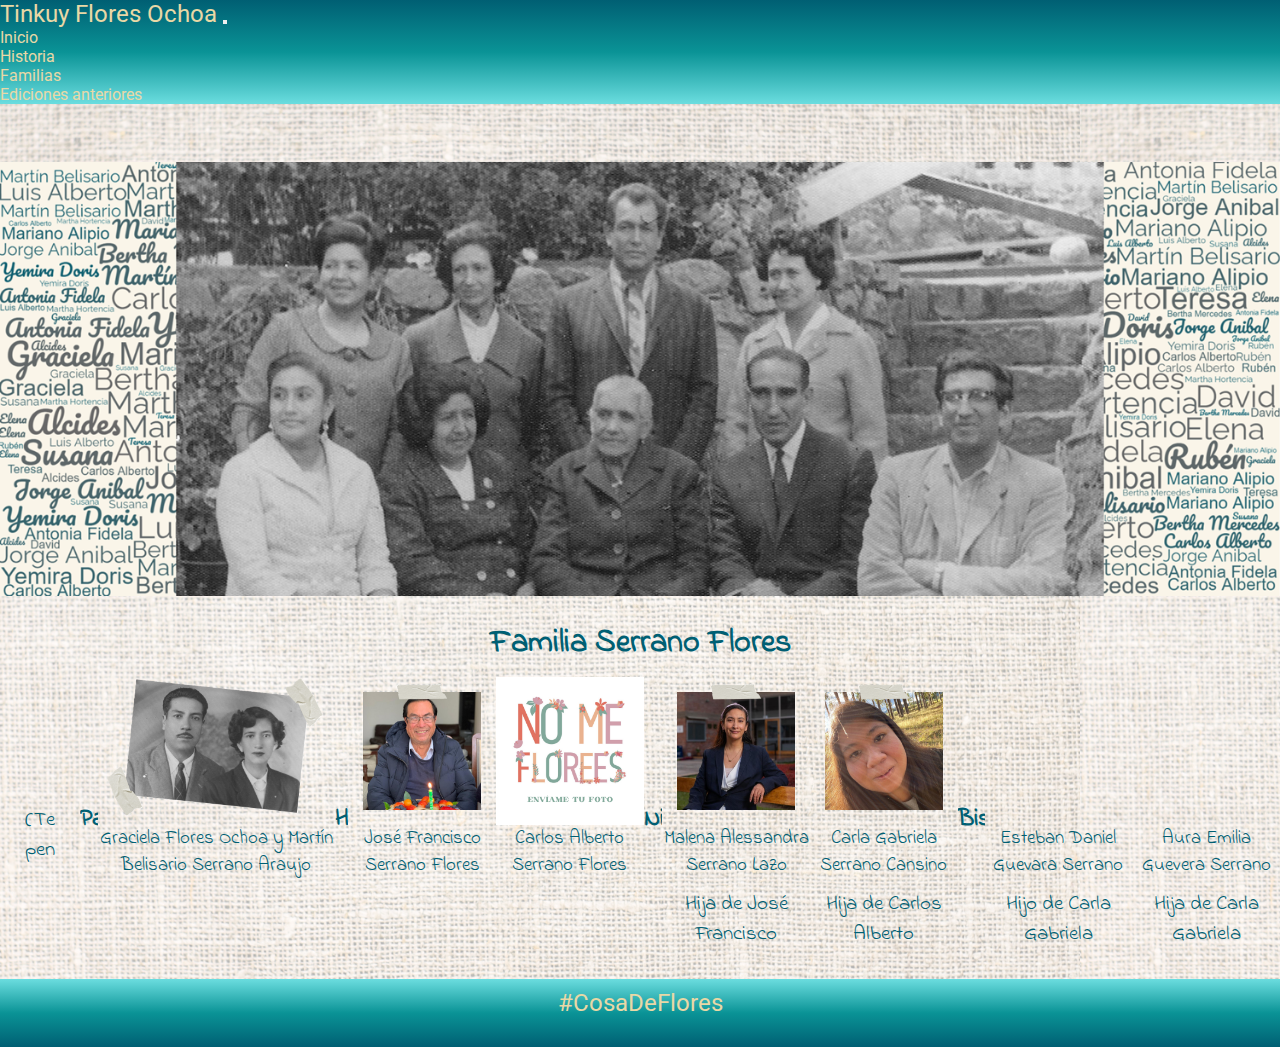
<file: pages/porFamilias/5SerranoFlores.html>
<!DOCTYPE html>
<html lang="en">

<head>
    <meta charset="UTF-8">
    <meta name="viewport" content="width=device-width, initial-scale=1.0">

    <!-- Meta description -->
    <meta name="description"
        content="Las familias que conforman a los asistentes de La Floreada (o Tinkuy Flores Ochoa) son las familias formadas por los 08 hermanos Flores Ochoa: Martha Hortencia, David, Susana, Elena, Graciela, Alcides, Teresa y Jorge Anibal. Sus parejas, hijos, nietos y hasta bisnietos representan este frondoso árbol familiar.">

    <!-- Meta keywords -->
    <meta name="keywords"
        content="familia, Flores, Ochoa, tinkuy, cusco, recuerdo, herencia, Moscoso Flores, Flores Mena, Galimberti Flores, Murillo Flores, Serrano Flores, Flores Espinoza, Paliza Flores, Flores Najar">

    <!-- Favicon: ícono de la pestaña del navegador -->
    <link rel="shortcut icon" href="../img/0logoFlores.png" type="image/x-icon">

    <!-- Link CDN Bootstrap -->
    <link href="https://cdn.jsdelivr.net/npm/bootstrap@5.3.2/dist/css/bootstrap.min.css" rel="stylesheet"
        integrity="sha384-T3c6CoIi6uLrA9TneNEoa7RxnatzjcDSCmG1MXxSR1GAsXEV/Dwwykc2MPK8M2HN" crossorigin="anonymous">

    <!-- Link AOS -->
    <link href="https://unpkg.com/aos@2.3.1/dist/aos.css" rel="stylesheet">

    <!-- Link CSS -->
    <link rel="stylesheet" href="../../css/style.css">

    <!-- Google fonts -->
    <link rel="preconnect" href="https://fonts.googleapis.com">
    <link rel="preconnect" href="https://fonts.gstatic.com" crossorigin>
    <link
        href="https://fonts.googleapis.com/css2?family=Indie+Flower&family=Roboto:wght@100;300;400;500;700;900&display=swap"
        rel="stylesheet">

    <title>Familias | Familias formadas a partir de los 08 hijos de la familia Flores Ochoa y sus descendientes |
        Floreada</title>
</head>

<body>

    <!-- Header: encabezado -->
    <header>

        <!-- Navbar: bootstrap -->
        <nav class="navbar fixed-top navbar-expand-md bg-body-tertiary">
            <div class="container-fluid">
                <a class="navbar-brand" href="../../index.html">
                    Tinkuy Flores Ochoa
                </a>
                <button class="navbar-toggler" type="button" data-bs-toggle="collapse" data-bs-target="#navbarNav"
                    aria-controls="navbarNav" aria-expanded="false" aria-label="Toggle navigation">
                    <span class="navbar-toggler-icon"></span>
                </button>
                <div class="collapse navbar-collapse" id="navbarNav">
                    <ul class="navbar-nav ms-auto">
                        <li class="nav-item">
                            <a class="nav-link" href="../../index.html">Inicio</a>
                        </li>
                        <li class="nav-item">
                            <a class="nav-link" href="./../historia.html">Historia</a>
                        </li>
                        <li class="nav-item">
                            <a class="nav-link" href="./../familias.html">Familias</a>
                        </li>
                        <li class="nav-item">
                            <a class="nav-link" href="./../edicionesAnteriores.html">Ediciones anteriores</a>
                        </li>
                    </ul>
                </div>
            </div>
        </nav>

    </header>

    <!-- Main: contenido principal -->
    <main class="familias container-fluid">

        <!-- Sección Foto de las Familias -->
        <section>
            <div class="row">
                <div class="col">
                    <img class="foto-portada" src="../../img/3portadaFamilias.png" alt="Foto de los Flores Ochoa">
                    <h1>Familia Serrano Flores</h1>
                </div>
            </div>
        </section>

        <!-- Sección Familias -->
        <div class="row">

            <div class="familias__texto">
                <p>(Texto pendiente)</p>
            </div>

            <div class="row">
                <div class="col">
                    <h2>Papás</h2>
                </div>
            </div>

            <div class="col-sm-6 col-12 foto">
                <img src="../../img/3.5a Pareja.png" alt="Graciela Flores Ochoa y Martín Belisario Serrano Araujo" data-aos="zoom-out">
                <h3>Graciela Flores Ochoa y Martín Belisario Serrano Araujo</h3>
            </div>

            <div class="row">
                <div class="col">
                    <h2>Hijos</h2>
                </div>
            </div>

            <div class="col-lg-3 col-md-4 col-sm-6 col-12 foto">
                <img src="../../img/fotosPersonales/5.1JoseFrancisoSerranoFlores.png" alt="José Francisco Serrano Flores" data-aos="zoom-out">
                <h3>José Francisco Serrano Flores</h3>
            </div>

            <div class="col-lg-3 col-md-4 col-sm-6 col-12 foto">
                <img src="../../img/fotosPersonales/NoMeFlorees.png" alt="Carlos Alberto Serrano Flores" data-aos="zoom-out">
                <h3>Carlos Alberto Serrano Flores</h3>
            </div>

            <div class="row">
                <div class="col">
                    <h2>Nietos</h2>
                </div>
            </div>

            <div class="col-lg-3 col-md-4 col-sm-6 col-12 foto">
                <img src="../../img/fotosPersonales/5.1.1MalenaAlessandraSerranoLazo.png" alt="Malena Alessandra Serrano Lazo" data-aos="zoom-out">
                <h3>Malena Alessandra Serrano Lazo</h3>
                <p>Hija de José Francisco</p>
            </div>

            <div class="col-lg-3 col-md-4 col-sm-6 col-12 foto">
                <img src="../../img/fotosPersonales/5.2.1CarlaGabrielaSerranoCansino.png" alt="Carla Gabriela Serrano Cansino" data-aos="zoom-out">
                <h3>Carla Gabriela Serrano Cansino</h3>
                <p>Hija de Carlos Alberto</p>
            </div>

            <div class="row">
                <div class="col">
                    <h2>Bisnietos</h2>
                </div>
            </div>

            <div class="col-lg-3 col-md-4 col-sm-6 col-12 foto">
                <img src="../../img/fotosPersonales/5.2.1.1EstebanDanielGuevaraSerrano.png" alt="Esteban Daniel Guevara Serrano" data-aos="zoom-out">
                <h3>Esteban Daniel Guevara Serrano</h3>
                <p>Hijo de Carla Gabriela</p>
            </div>

            <div class="col-lg-3 col-md-4 col-sm-6 col-12 foto">
                <img src="../../img/fotosPersonales/5.2.1.2AuraEmiliaGuevaraSerrano.png" alt="Aura Emilia Guevera Serrano" data-aos="zoom-out">
                <h3>Aura Emilia Guevera Serrano</h3>
                <p>Hija de Carla Gabriela</p>
            </div>

        </div>
    </main>

    <!-- Footer: pie de página -->
    <footer class="container-fluid">

        <div class="row">

            <div class="col-lg-4 col-md-5">
            </div>

            <div class="col-lg-3 col-md-5">
                <p>#CosaDeFlores</p>
            </div>

            <div class="col-lg-5 col-md-10 newsletter">
            </div>
        </div>
    </footer>

    <!-- Link CDN JS Bootstrap-->
    <script src="https://cdn.jsdelivr.net/npm/bootstrap@5.3.2/dist/js/bootstrap.bundle.min.js"
        integrity="sha384-C6RzsynM9kWDrMNeT87bh95OGNyZPhcTNXj1NW7RuBCsyN/o0jlpcV8Qyq46cDfL"
        crossorigin="anonymous"></script>

    <!-- Link JS AOS-->
    <script src="https://unpkg.com/aos@2.3.1/dist/aos.js"></script>
    <script> AOS.init(); </script>

</body>

</html>
</file>
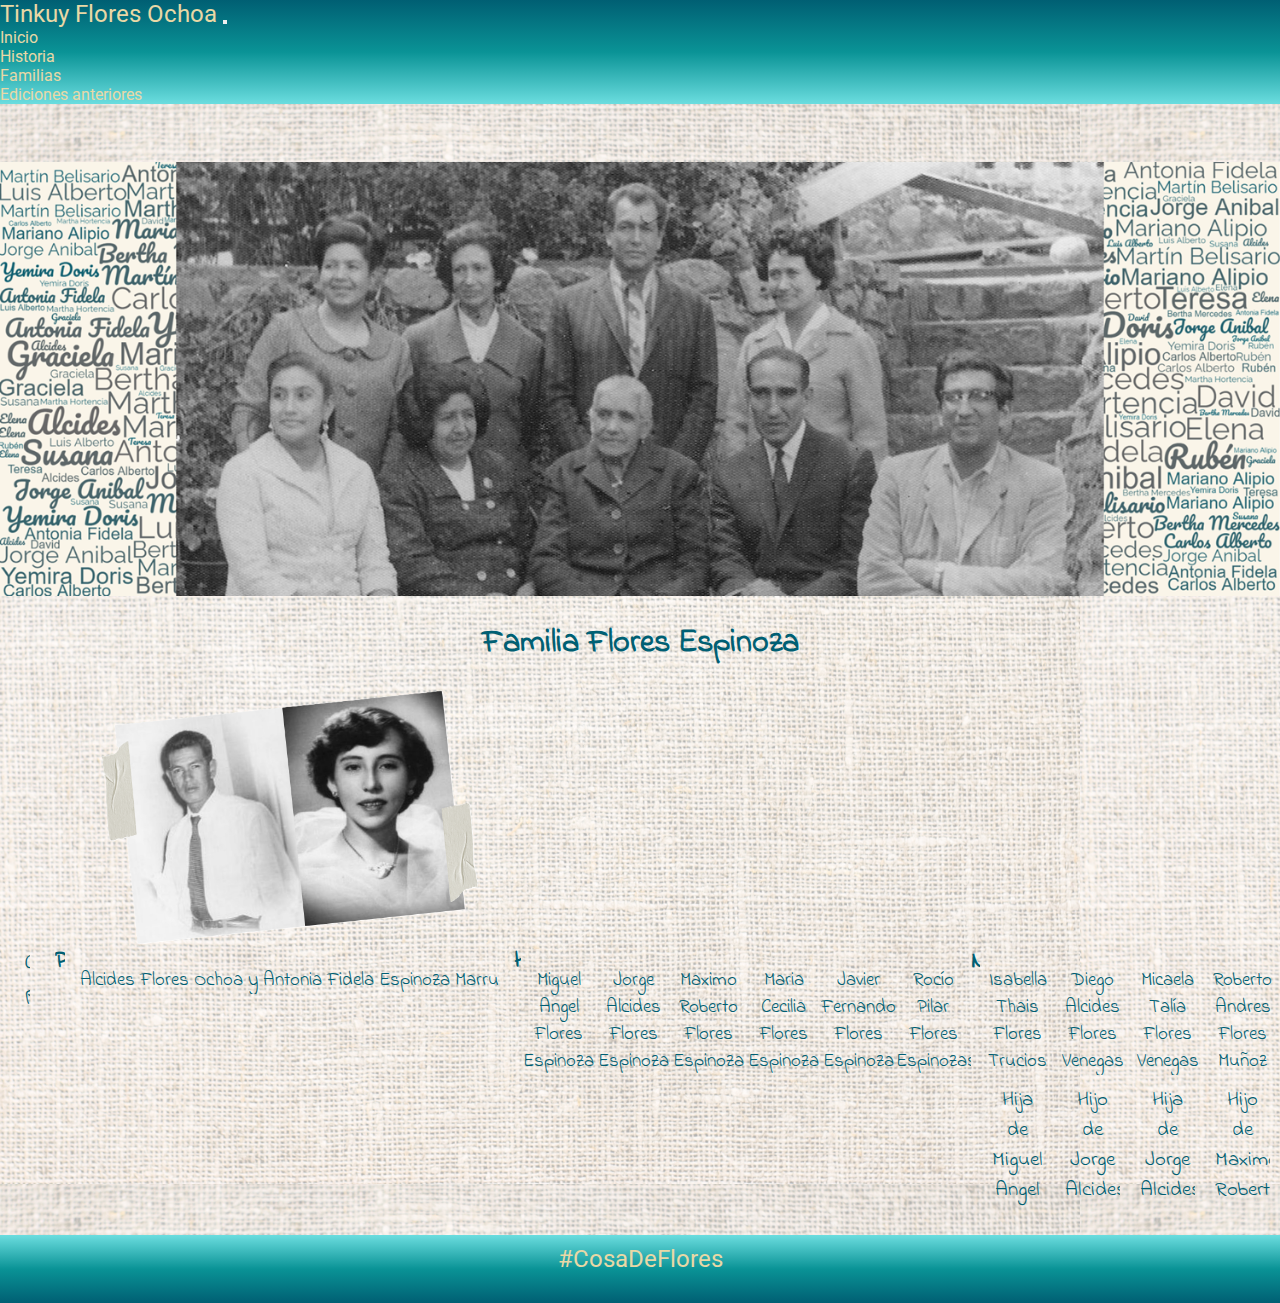
<file: pages/porFamilias/6FloresEspinoza.html>
<!DOCTYPE html>
<html lang="en">

<head>
    <meta charset="UTF-8">
    <meta name="viewport" content="width=device-width, initial-scale=1.0">

    <!-- Meta description -->
    <meta name="description"
        content="Las familias que conforman a los asistentes de La Floreada (o Tinkuy Flores Ochoa) son las familias formadas por los 08 hermanos Flores Ochoa: Martha Hortencia, David, Susana, Elena, Graciela, Alcides, Teresa y Jorge Anibal. Sus parejas, hijos, nietos y hasta bisnietos representan este frondoso árbol familiar.">

    <!-- Meta keywords -->
    <meta name="keywords"
        content="familia, Flores, Ochoa, tinkuy, cusco, recuerdo, herencia, Moscoso Flores, Flores Mena, Galimberti Flores, Murillo Flores, Serrano Flores, Flores Espinoza, Paliza Flores, Flores Najar">

    <!-- Favicon: ícono de la pestaña del navegador -->
    <link rel="shortcut icon" href="../img/0logoFlores.png" type="image/x-icon">

    <!-- Link CDN Bootstrap -->
    <link href="https://cdn.jsdelivr.net/npm/bootstrap@5.3.2/dist/css/bootstrap.min.css" rel="stylesheet"
        integrity="sha384-T3c6CoIi6uLrA9TneNEoa7RxnatzjcDSCmG1MXxSR1GAsXEV/Dwwykc2MPK8M2HN" crossorigin="anonymous">

    <!-- Link AOS -->
    <link href="https://unpkg.com/aos@2.3.1/dist/aos.css" rel="stylesheet">

    <!-- Link CSS -->
    <link rel="stylesheet" href="../../css/style.css">

    <!-- Google fonts -->
    <link rel="preconnect" href="https://fonts.googleapis.com">
    <link rel="preconnect" href="https://fonts.gstatic.com" crossorigin>
    <link
        href="https://fonts.googleapis.com/css2?family=Indie+Flower&family=Roboto:wght@100;300;400;500;700;900&display=swap"
        rel="stylesheet">

    <title>Familias | Familias formadas a partir de los 08 hijos de la familia Flores Ochoa y sus descendientes |
        Floreada</title>
</head>

<body>

    <!-- Header: encabezado -->
    <header>

        <!-- Navbar: bootstrap -->
        <nav class="navbar fixed-top navbar-expand-md bg-body-tertiary">
            <div class="container-fluid">
                <a class="navbar-brand" href="../../index.html">
                    Tinkuy Flores Ochoa
                </a>
                <button class="navbar-toggler" type="button" data-bs-toggle="collapse" data-bs-target="#navbarNav"
                    aria-controls="navbarNav" aria-expanded="false" aria-label="Toggle navigation">
                    <span class="navbar-toggler-icon"></span>
                </button>
                <div class="collapse navbar-collapse" id="navbarNav">
                    <ul class="navbar-nav ms-auto">
                        <li class="nav-item">
                            <a class="nav-link" href="../../index.html">Inicio</a>
                        </li>
                        <li class="nav-item">
                            <a class="nav-link" href="./../historia.html">Historia</a>
                        </li>
                        <li class="nav-item">
                            <a class="nav-link" href="./../familias.html">Familias</a>
                        </li>
                        <li class="nav-item">
                            <a class="nav-link" href="./../edicionesAnteriores.html">Ediciones anteriores</a>
                        </li>
                    </ul>
                </div>
            </div>
        </nav>

    </header>

    <!-- Main: contenido principal -->
    <main class="familias container-fluid">

        <!-- Sección Foto de las Familias -->
        <section>
            <div class="row">
                <div class="col">
                    <img class="foto-portada" src="../../img/3portadaFamilias.png" alt="Foto de los Flores Ochoa">
                    <h1>Familia Flores Espinoza</h1>
                </div>
            </div>
        </section>

        <!-- Sección Familias -->
        <div class="row">

            <div class="familias__texto">
                <p>(Texto pendiente)</p>
            </div>

            <div class="row">
                <div class="col">
                    <h2>Papás</h2>
                </div>
            </div>

            <div class="col-sm-6 col-12 foto">
                <img src="../../img/3.6a Pareja.png" alt="Alcides Flores Ochoa y Antonia Fidela Espinoza Marru"
                    data-aos="zoom-out">
                <h3>Alcides Flores Ochoa y Antonia Fidela Espinoza Marru</h3>
            </div>

            <div class="row">
                <div class="col">
                    <h2>Hijos</h2>
                </div>
            </div>

            <div class="col-lg-3 col-md-4 col-sm-6 col-12 foto">
                <img src="../../img/fotosPersonales/NoMeFlorees.png" alt="Miguel Angel Flores Espinoza" data-aos="zoom-out">
                <h3>Miguel Angel Flores Espinoza</h3>
            </div>

            <div class="col-lg-3 col-md-4 col-sm-6 col-12 foto">
                <img src="../../img/fotosPersonales/NoMeFlorees.png" alt="Jorge Alcides Flores Espinoza" data-aos="zoom-out">
                <h3>Jorge Alcides Flores Espinoza</h3>
            </div>

            <div class="col-lg-3 col-md-4 col-sm-6 col-12 foto">
                <img src="../../img/fotosPersonales/6.3MaximoRobertoFloresEspinoza.png"
                    alt="Maximo Roberto Flores Espinoza" data-aos="zoom-out">
                <h3>Maximo Roberto Flores Espinoza</h3>
            </div>

            <div class="col-lg-3 col-md-4 col-sm-6 col-12 foto">
                <img src="../../img/fotosPersonales/NoMeFlorees.png" alt="Maria Cecilia Flores Espinoza" data-aos="zoom-out">
                <h3>Maria Cecilia Flores Espinoza</h3>
            </div>

            <div class="col-lg-3 col-md-4 col-sm-6 col-12 foto">
                <img src="../../img/fotosPersonales/NoMeFlorees.png" alt="Javier Fernando Flores Espinoza" data-aos="zoom-out">
                <h3>Javier Fernando Flores Espinoza</h3>
            </div>

            <div class="col-lg-3 col-md-4 col-sm-6 col-12 foto">
                <img src="../../img/fotosPersonales/6.6RocioPilarFloresEspinoza.png" alt="Rocío Pilar Flores Espinozas"
                    data-aos="zoom-out">
                <h3>Rocío Pilar Flores Espinozas</h3>
            </div>

            <div class="row">
                <div class="col">
                    <h2>Nietos</h2>
                </div>
            </div>

            <div class="col-lg-3 col-md-4 col-sm-6 col-12 foto">
                <img src="../../img/fotosPersonales/NoMeFlorees.png" alt="Isabella Thais Flores Trucios" data-aos="zoom-out">
                <h3>Isabella Thais Flores Trucios</h3>
                <p>Hija de Miguel Angel</p>
            </div>

            <div class="col-lg-3 col-md-4 col-sm-6 col-12 foto">
                <img src="../../img/fotosPersonales/NoMeFlorees.png" alt="Diego Alcides Flores Venegas" data-aos="zoom-out">
                <h3>Diego Alcides Flores Venegas</h3>
                <p>Hijo de Jorge Alcides</p>
            </div>

            <div class="col-lg-3 col-md-4 col-sm-6 col-12 foto">
                <img src="../../img/fotosPersonales/NoMeFlorees.png" alt="Micaela Talía Flores Venegas" data-aos="zoom-out">
                <h3>Micaela Talía Flores Venegas</h3>
                <p>Hija de Jorge Alcides</p>
            </div>

            <div class="col-lg-3 col-md-4 col-sm-6 col-12 foto">
                <img src="../../img/fotosPersonales/NoMeFlorees.png" alt="Roberto Andres Flores Muñoz" data-aos="zoom-out">
                <h3>Roberto Andres Flores Muñoz</h3>
                <p>Hijo de Maximo Roberto</p>
            </div>

        </div>
    </main>

    <!-- Footer: pie de página -->
    <footer class="container-fluid">

        <div class="row">

            <div class="col-lg-4 col-md-5">
            </div>

            <div class="col-lg-3 col-md-5">
                <p>#CosaDeFlores</p>
            </div>

            <div class="col-lg-5 col-md-10 newsletter">
            </div>
        </div>
    </footer>

    <!-- Link CDN JS Bootstrap-->
    <script src="https://cdn.jsdelivr.net/npm/bootstrap@5.3.2/dist/js/bootstrap.bundle.min.js"
        integrity="sha384-C6RzsynM9kWDrMNeT87bh95OGNyZPhcTNXj1NW7RuBCsyN/o0jlpcV8Qyq46cDfL"
        crossorigin="anonymous"></script>

    <!-- Link JS AOS-->
    <script src="https://unpkg.com/aos@2.3.1/dist/aos.js"></script>
    <script> AOS.init(); </script>

</body>

</html>
</file>
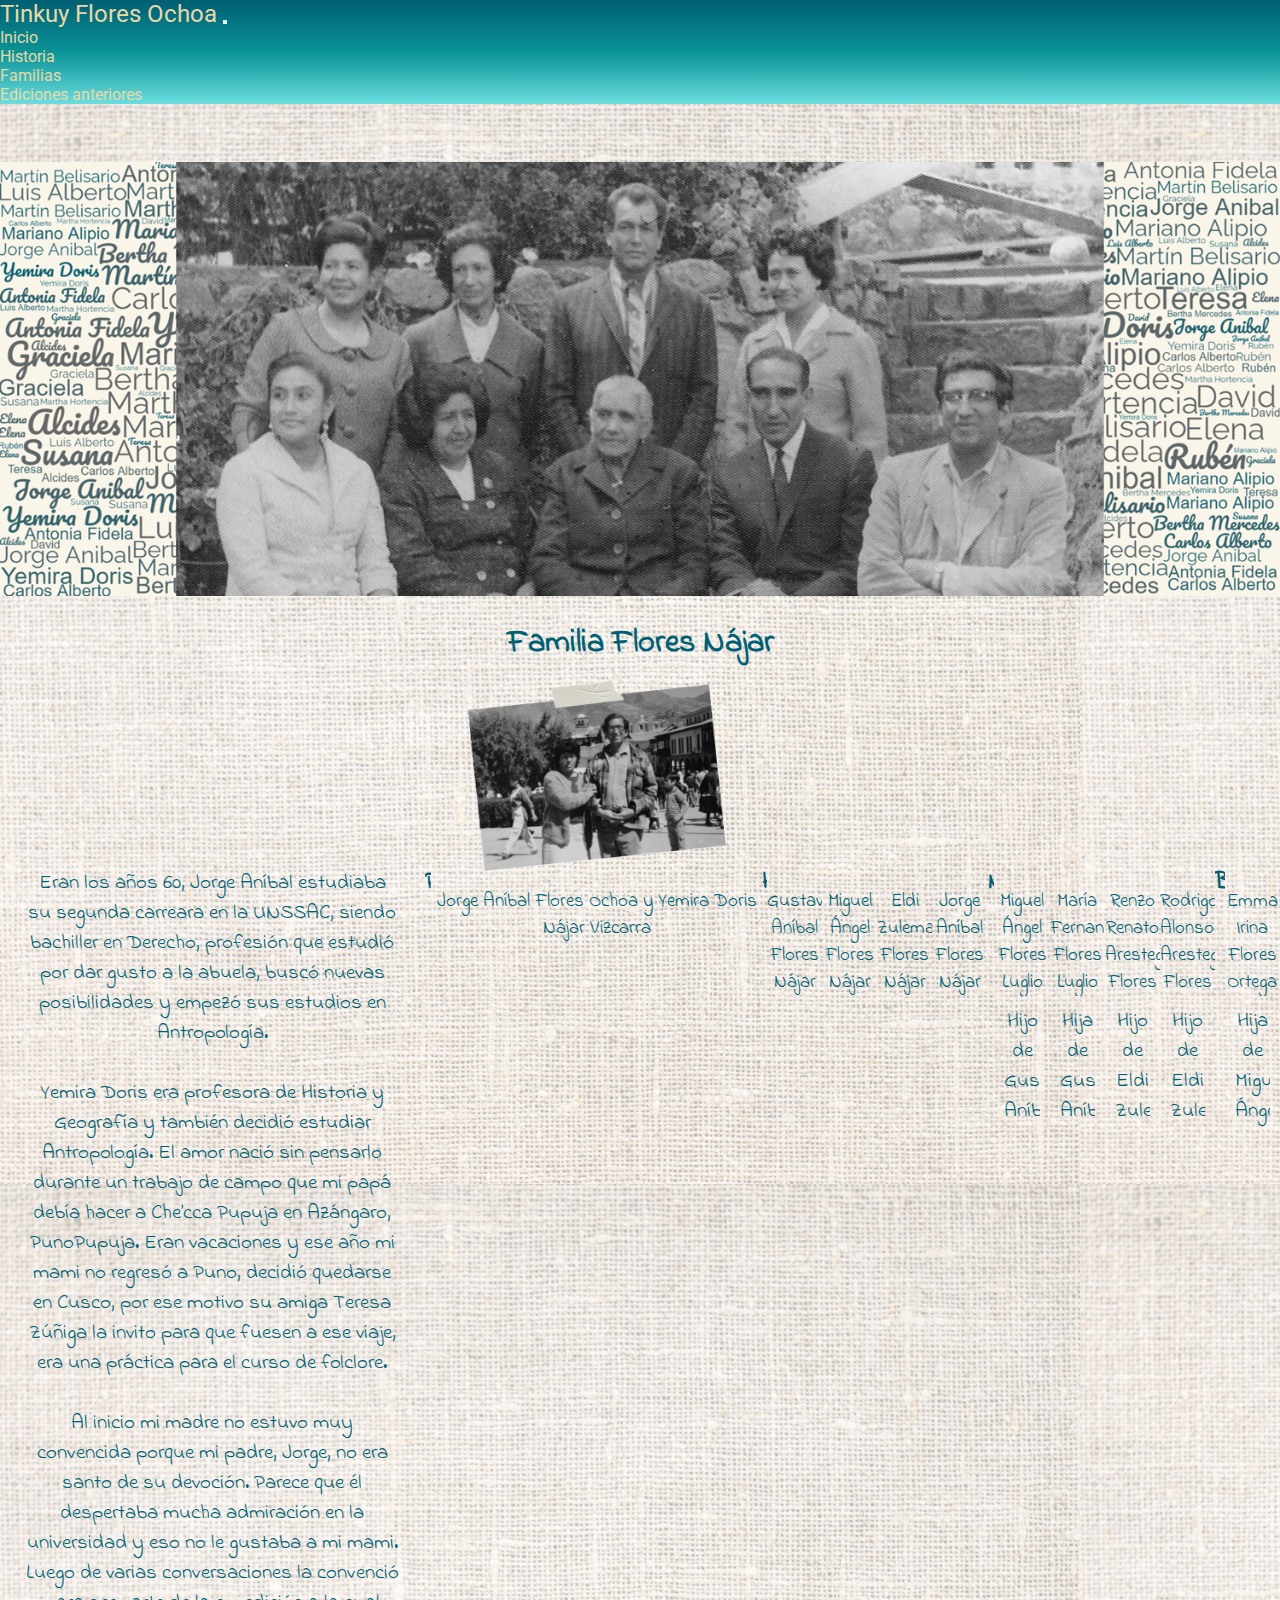
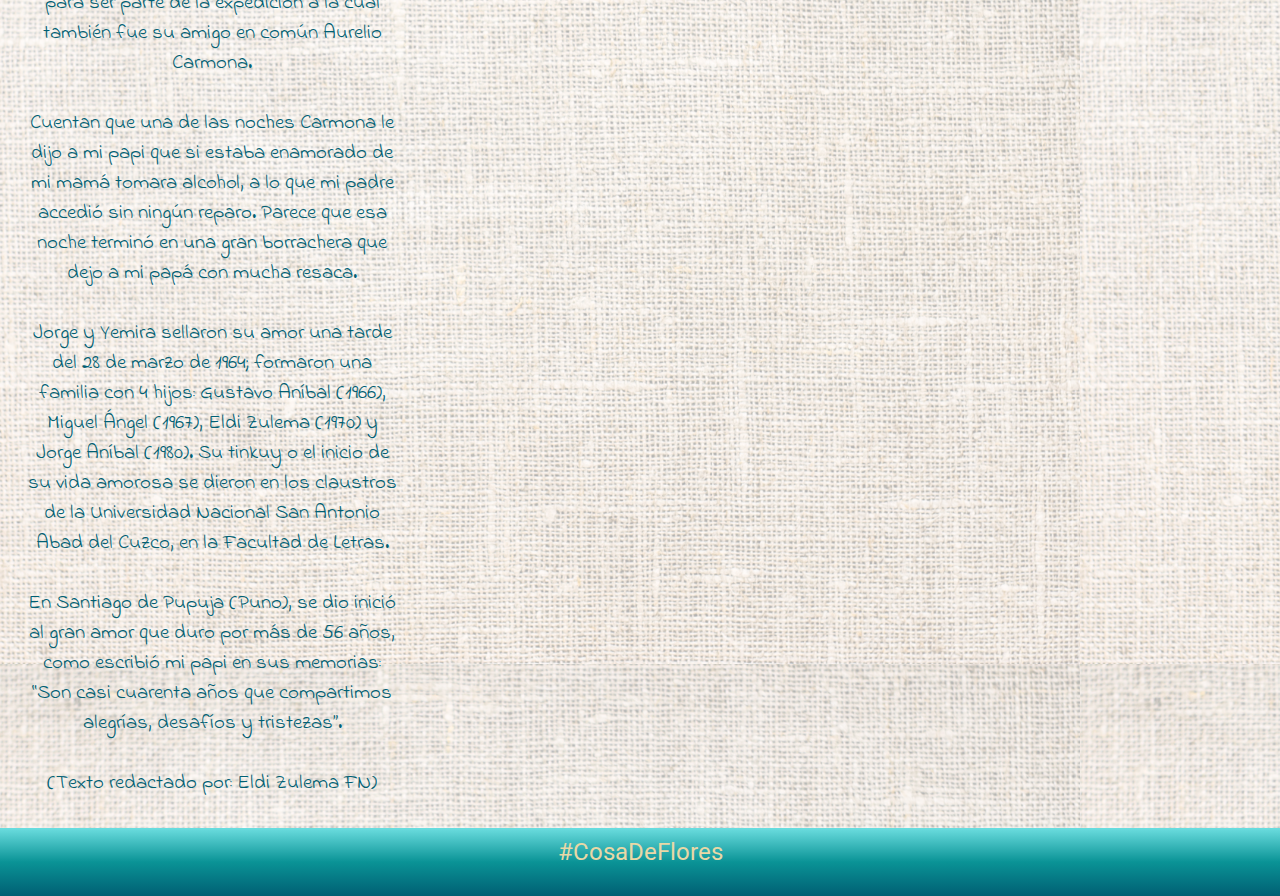
<file: pages/porFamilias/8FloresNajar.html>
<!DOCTYPE html>
<html lang="en">

<head>
    <meta charset="UTF-8">
    <meta name="viewport" content="width=device-width, initial-scale=1.0">

    <!-- Meta description -->
    <meta name="description"
        content="Las familias que conforman a los asistentes de La Floreada (o Tinkuy Flores Ochoa) son las familias formadas por los 08 hermanos Flores Ochoa: Martha Hortencia, David, Susana, Elena, Graciela, Alcides, Teresa y Jorge Anibal. Sus parejas, hijos, nietos y hasta bisnietos representan este frondoso árbol familiar.">

    <!-- Meta keywords -->
    <meta name="keywords"
        content="familia, Flores, Ochoa, tinkuy, cusco, recuerdo, herencia, Moscoso Flores, Flores Mena, Galimberti Flores, Murillo Flores, Serrano Flores, Flores Espinoza, Paliza Flores, Flores Najar">

    <!-- Favicon: ícono de la pestaña del navegador -->
    <link rel="shortcut icon" href="../img/0logoFlores.png" type="image/x-icon">

    <!-- Link CDN Bootstrap -->
    <link href="https://cdn.jsdelivr.net/npm/bootstrap@5.3.2/dist/css/bootstrap.min.css" rel="stylesheet"
        integrity="sha384-T3c6CoIi6uLrA9TneNEoa7RxnatzjcDSCmG1MXxSR1GAsXEV/Dwwykc2MPK8M2HN" crossorigin="anonymous">

    <!-- Link AOS -->
    <link href="https://unpkg.com/aos@2.3.1/dist/aos.css" rel="stylesheet">

    <!-- Link CSS -->
    <link rel="stylesheet" href="../../css/style.css">

    <!-- Google fonts -->
    <link rel="preconnect" href="https://fonts.googleapis.com">
    <link rel="preconnect" href="https://fonts.gstatic.com" crossorigin>
    <link
        href="https://fonts.googleapis.com/css2?family=Indie+Flower&family=Roboto:wght@100;300;400;500;700;900&display=swap"
        rel="stylesheet">

    <title>Familias | Familias formadas a partir de los 08 hijos de la familia Flores Ochoa y sus descendientes |
        Floreada</title>
</head>

<body>

    <!-- Header: encabezado -->
    <header>

        <!-- Navbar: bootstrap -->
        <nav class="navbar fixed-top navbar-expand-md bg-body-tertiary">
            <div class="container-fluid">
                <a class="navbar-brand" href="../../index.html">
                    Tinkuy Flores Ochoa
                </a>
                <button class="navbar-toggler" type="button" data-bs-toggle="collapse" data-bs-target="#navbarNav"
                    aria-controls="navbarNav" aria-expanded="false" aria-label="Toggle navigation">
                    <span class="navbar-toggler-icon"></span>
                </button>
                <div class="collapse navbar-collapse" id="navbarNav">
                    <ul class="navbar-nav ms-auto">
                        <li class="nav-item">
                            <a class="nav-link" href="../../index.html">Inicio</a>
                        </li>
                        <li class="nav-item">
                            <a class="nav-link" href="./../historia.html">Historia</a>
                        </li>
                        <li class="nav-item">
                            <a class="nav-link" href="./../familias.html">Familias</a>
                        </li>
                        <li class="nav-item">
                            <a class="nav-link" href="./../edicionesAnteriores.html">Ediciones anteriores</a>
                        </li>
                    </ul>
                </div>
            </div>
        </nav>

    </header>

    <!-- Main: contenido principal -->
    <main class="familias container-fluid">

        <!-- Sección Foto de las Familias -->
        <section>
            <div class="row">
                <div class="col">
                    <img class="foto-portada" src="../../img/3portadaFamilias.png" alt="Foto de los Flores Ochoa">
                    <h1>Familia Flores Nájar</h1>
                </div>
            </div>
        </section>

        <!-- Sección Familias -->
        <div class="row">

            <div class="familias__texto">
                <p> Eran los años 60, Jorge Aníbal estudiaba su segunda carreara en la UNSSAC, siendo bachiller en
                    Derecho, profesión que estudió por dar gusto a la abuela, buscó nuevas posibilidades y empezó sus
                    estudios en Antropología.</p>
                <p>Yemira Doris era profesora de Historia y Geografía y también decidió estudiar Antropología.
                    El amor nació sin pensarlo durante un trabajo de campo que mi papá debía hacer a Che’cca Pupuja en
                    Azángaro, PunoPupuja. Eran vacaciones y ese año mi mami no regresó a Puno, decidió quedarse en
                    Cusco, por ese motivo su amiga Teresa Zúñiga la invito para que fuesen a ese viaje, era una práctica
                    para el curso de folclore.</p>
                <p>Al inicio mi madre no estuvo muy convencida porque mi padre, Jorge, no era santo de su devoción.
                    Parece que él despertaba mucha admiración en la universidad y eso no le gustaba a mi mami. Luego de
                    varias conversaciones la convenció para ser parte de la expedición a la cual también fue su amigo en
                    común Aurelio Carmona.</p>
                <p>Cuentan que una de las noches Carmona le dijo a mi papi que si estaba enamorado de mi mamá tomara
                    alcohol, a lo que mi padre accedió sin ningún reparo. Parece que esa noche terminó en una gran
                    borrachera que dejo a mi papá con mucha resaca.</p>
                <p>Jorge y Yemira sellaron su amor una tarde del 28 de marzo de 1964; formaron una familia con 4 hijos:
                    Gustavo Aníbal (1966), Miguel Ángel (1967), Eldi Zulema (1970) y Jorge Aníbal (1980). Su tinkuy o el
                    inicio de su vida amorosa se dieron en los claustros de la Universidad Nacional San Antonio Abad del
                    Cuzco, en la Facultad de Letras.</p>
                <p>En Santiago de Pupuja (Puno), se dio inició al gran amor que duro por más de 56 años, como escribió
                    mi papi en sus memorias: “Son casi cuarenta años que compartimos alegrías, desafíos y tristezas”.
                </p>
                <p>(Texto redactado por: Eldi Zulema FN)</p>
            </div>

            <div class="row">
                <div class="col">
                    <h2>Papás</h2>
                </div>
            </div>

            <div class="col-sm-6 col-12 foto">
                <img src="../../img/3.8a Pareja.png" alt="Jorge Aníbal Flores Ochoa y Yemira Doris Nájar Vizcarra"
                    data-aos="zoom-out">
                <h3>Jorge Aníbal Flores Ochoa y Yemira Doris Nájar Vizcarra</h3>
            </div>

            <div class="row">
                <div class="col">
                    <h2>Hijos</h2>
                </div>
            </div>

            <div class="col-lg-3 col-md-4 col-sm-6 col-12 foto">
                <img src="../../img/fotosPersonales/8.1GustavoAnibalFloresNajar.png" alt="Gustavo Aníbal Flores Nájar"
                    data-aos="zoom-out">
                <h3>Gustavo Aníbal Flores Nájar</h3>
            </div>

            <div class="col-lg-3 col-md-4 col-sm-6 col-12 foto">
                <img src="../../img/fotosPersonales/8.2MiguelAngelFloresNajar.png" alt="Miguel Ángel Flores Nájar"
                    data-aos="zoom-out">
                <h3>Miguel Ángel Flores Nájar</h3>
            </div>

            <div class="col-lg-3 col-md-4 col-sm-6 col-12 foto">
                <img src="../../img/fotosPersonales/8.3EldiZulemaFloresNajar.png" alt="Eldi Zulema Flores Nájar" data-aos="zoom-out">
                <h3>Eldi Zulema Flores Nájar</h3>
            </div>

            <div class="col-lg-3 col-md-4 col-sm-6 col-12 foto">
                <img src="../../img/fotosPersonales/8.4JorgeAnibalFloresNajar.png" alt="Jorge Aníbal Flores Nájar" data-aos="zoom-out">
                <h3>Jorge Aníbal Flores Nájar</h3>
            </div>

            <div class="row">
                <div class="col">
                    <h2>Nietos</h2>
                </div>
            </div>

            <div class="col-lg-3 col-md-4 col-sm-6 col-12 foto">
                <img src="../../img/fotosPersonales/NoMeFlorees.png" alt="Miguel Ángel Flores Luglio"
                    data-aos="zoom-out">
                <h3>Miguel Ángel Flores Luglio</h3>
                <p>Hijo de Gustavo Aníbal</p>
            </div>

            <div class="col-lg-3 col-md-4 col-sm-6 col-12 foto">
                <img src="../../img/fotosPersonales/8.1.2MariaFernandaFloresLuglio.png" alt="María Fernanda Flores Luglio"
                    data-aos="zoom-out">
                <h3>María Fernanda Flores Luglio</h3>
                <p>Hija de Gustavo Aníbal</p>
            </div>

            <div class="col-lg-3 col-md-4 col-sm-6 col-12 foto">
                <img src="../../img/fotosPersonales/8.3.1RenzoRenatoAresteguiFlores.png" alt="Renzo Renato Arestegui Flores" data-aos="zoom-out">
                <h3>Renzo Renato Arestegui Flores</h3>
                <p>Hijo de Eldi Zulema</p>
            </div>

            <div class="col-lg-3 col-md-4 col-sm-6 col-12 foto">
                <img src="../../img/fotosPersonales/8.3.2RodrigoAlonsoAresteguiFlores.png" alt="Rodrigo Alonso Arestegui Flores" data-aos="zoom-out">
                <h3>Rodrigo Alonso Arestegui Flores</h3>
                <p>Hijo de Eldi Zulema</p>
            </div>

            <div class="row">
                <div class="col">
                    <h2>Bisnietos</h2>
                </div>
            </div>

            <div class="col-lg-3 col-md-4 col-sm-6 col-12 foto">
                <img src="../../img/fotosPersonales/8.1.1.1EmmaIrinaFloresOrtega.png" alt="Emma Irina Flores Ortega" data-aos="zoom-out">
                <h3>Emma Irina Flores Ortega</h3>
                <p>Hija de Miguel Ángel</p>
            </div>

        </div>
    </main>

    <!-- Footer: pie de página -->
    <footer class="container-fluid">

        <div class="row">

            <div class="col-lg-4 col-md-5">
            </div>

            <div class="col-lg-3 col-md-5">
                <p>#CosaDeFlores</p>
            </div>

            <div class="col-lg-5 col-md-10 newsletter">
            </div>
        </div>
    </footer>

    <!-- Link CDN JS Bootstrap-->
    <script src="https://cdn.jsdelivr.net/npm/bootstrap@5.3.2/dist/js/bootstrap.bundle.min.js"
        integrity="sha384-C6RzsynM9kWDrMNeT87bh95OGNyZPhcTNXj1NW7RuBCsyN/o0jlpcV8Qyq46cDfL"
        crossorigin="anonymous"></script>

    <!-- Link JS AOS-->
    <script src="https://unpkg.com/aos@2.3.1/dist/aos.js"></script>
    <script> AOS.init(); </script>

</body>

</html>
</file>
<file: css/style.css>
@charset "UTF-8";
* {
  margin: 0;
  padding: 0;
  box-sizing: border-box;
  overflow-x: hidden;
}

a {
  text-decoration: none;
}
ahover {
  color: white;
}

p {
  color: #005f73;
  text-align: justify;
  margin: 10px;
  padding: 0 0 20px 0;
}

h1 {
  color: #005f73;
  text-align: center;
  padding: 20px 0 0 0;
  font-weight: 600;
}

h2 {
  color: #005f73;
  text-align: center;
  padding: 15px 0 0 0;
  font-weight: 550;
}

body {
  font-family: "Indie Flower", cursive;
  font-family: "Roboto", sans-serif;
}

.boton {
  background-color: #005f73;
  color: #e9d8a6;
}
.boton:hover {
  background-color: #0a9396;
  color: white;
}

.carousel-item p {
  margin: 0;
  padding: 0;
  color: white;
  font-family: Roboto;
  font-size: 2rem;
  font-weight: bold;
  text-align: center;
}
.carousel-item img {
  object-fit: cover;
  object-position: center;
}

.carousel-control-prev {
  width: 30%;
}
.carousel-control-next {
  width: 30%;
}

/* Media queries */
@media screen and (max-width: 768px) {
  .carousel-item img {
    height: 40vh;
  }
}
nav {
  background-color: #0a9396;
  background: linear-gradient(180deg, #005f73 0%, #0a9396 50%, #6bdddf 100%);
  width: 100%;
  display: flex;
  flex-direction: row;
  justify-content: space-between;
  align-items: center;
  margin: 0;
}
nav img {
  width: 40px;
  height: 40px;
  margin-left: 10px;
}
nav ul {
  margin-right: 10px;
}

.navbar-toggler {
  margin-right: 10px;
}

.nav-link {
  color: #e9d8a6;
}
.nav-link:hover {
  color: white;
  text-decoration-line: underline;
}

.navbar-brand {
  padding-bottom: 0;
  color: #e9d8a6;
  font-size: 1.5rem;
}

/* Media queries */
@media screen and (max-width: 768px) {
  .navbar-nav {
    align-items: center;
  }
}
main {
  background-image: url(../img/fondoTextil.png);
}
main section img {
  width: 100%;
}
main p {
  font-family: Indie Flower;
  font-size: 1.3rem;
}

h1 {
  font-family: Indie Flower;
  line-height: normal;
}

h2 {
  font-family: Indie Flower;
  line-height: normal;
  font-weight: bold;
}

h3 {
  font-family: Indie Flower;
  line-height: normal;
  font-size: 1;
  font-weight: 550;
  text-align: center;
  color: #005f73;
}

.container-fluid {
  padding: 0;
}

.row {
  align-items: center;
  justify-content: center;
  margin: 0;
  padding: 0;
}

.col-lg-5 {
  padding-top: 12px;
  padding-bottom: 12px;
  align-content: center;
  justify-content: center;
  align-items: center;
}

.foto-portada {
  width: 100%;
  margin: 58px 0px 0px 0px;
  object-fit: cover;
  object-position: center;
}

.foto {
  display: flex;
  flex-direction: column;
  justify-content: center;
  align-items: stretch;
}

/* Media queries */
@media screen and (max-width: 768px) {
  .foto-portada {
    height: 40vh;
  }
}
footer {
  background-color: #0a9396;
  background: linear-gradient(180deg, #6bdddf 0%, #0a9396 50%, #005f73 100%);
  width: 100%;
}
footer div {
  display: flex;
  flex-direction: row;
  justify-content: center;
  align-items: center;
}
footer div p {
  color: #e9d8a6;
  font-size: 1.5rem;
}

.index__ediciones-anteriores, .index__familias, .index__historia {
  text-align: center;
  color: #005f73;
  padding: 40px;
}
.index__ediciones-anteriores p, .index__familias p, .index__historia p {
  font-family: Indie Flower;
  font-size: 1.3rem;
  font-weight: 590;
  text-align: justify;
}

.index {
  /* Sección Historia */
  /* Sección Familias */
  /* Sección Ediciones anteriores */
}
.index a {
  font-size: 1rem;
  border-radius: 25px;
  padding: 5px 10px;
}
.index__historia .row {
  display: flex;
  flex-direction: row-reverse;
  justify-content: center;
  align-items: center;
}
.index__familias .row {
  display: flex;
  flex-direction: row;
  justify-content: center;
  align-items: center;
}
.index__ediciones-anteriores .row {
  display: flex;
  flex-direction: row-reverse;
  justify-content: center;
  align-items: center;
}

/* Media queries */
@media screen and (max-width: 993px) {
  .index__historia {
    display: flex;
    flex-direction: column;
    justify-content: center;
    align-items: center;
    padding: 30px;
  }
  .index__familias {
    display: flex;
    flex-direction: column;
    justify-content: center;
    align-items: center;
    padding: 30px;
  }
  .index__ediciones-anteriores {
    display: flex;
    flex-direction: column;
    justify-content: center;
    align-items: center;
    padding: 30px;
  }
}
.historia__texto {
  margin: 0 15px 0 15px;
  font-family: Indie Flower;
  font-weight: 600;
}
.historia .row {
  display: flex;
  flex-direction: row;
  justify-content: center;
  align-items: baseline;
}

.pie-de-foto p {
  font-family: Roboto;
  font-size: 1rem;
}

.familias p {
  text-align: center;
}
.familias a img {
  width: 100%;
}
.familias__texto {
  margin: 0 15px 0 15px;
  font-family: Indie Flower;
  font-weight: 500;
}
.familias .row {
  display: flex;
  flex-direction: row;
  justify-content: center;
  align-items: baseline;
}

/*# sourceMappingURL=style.css.map */
</file>
